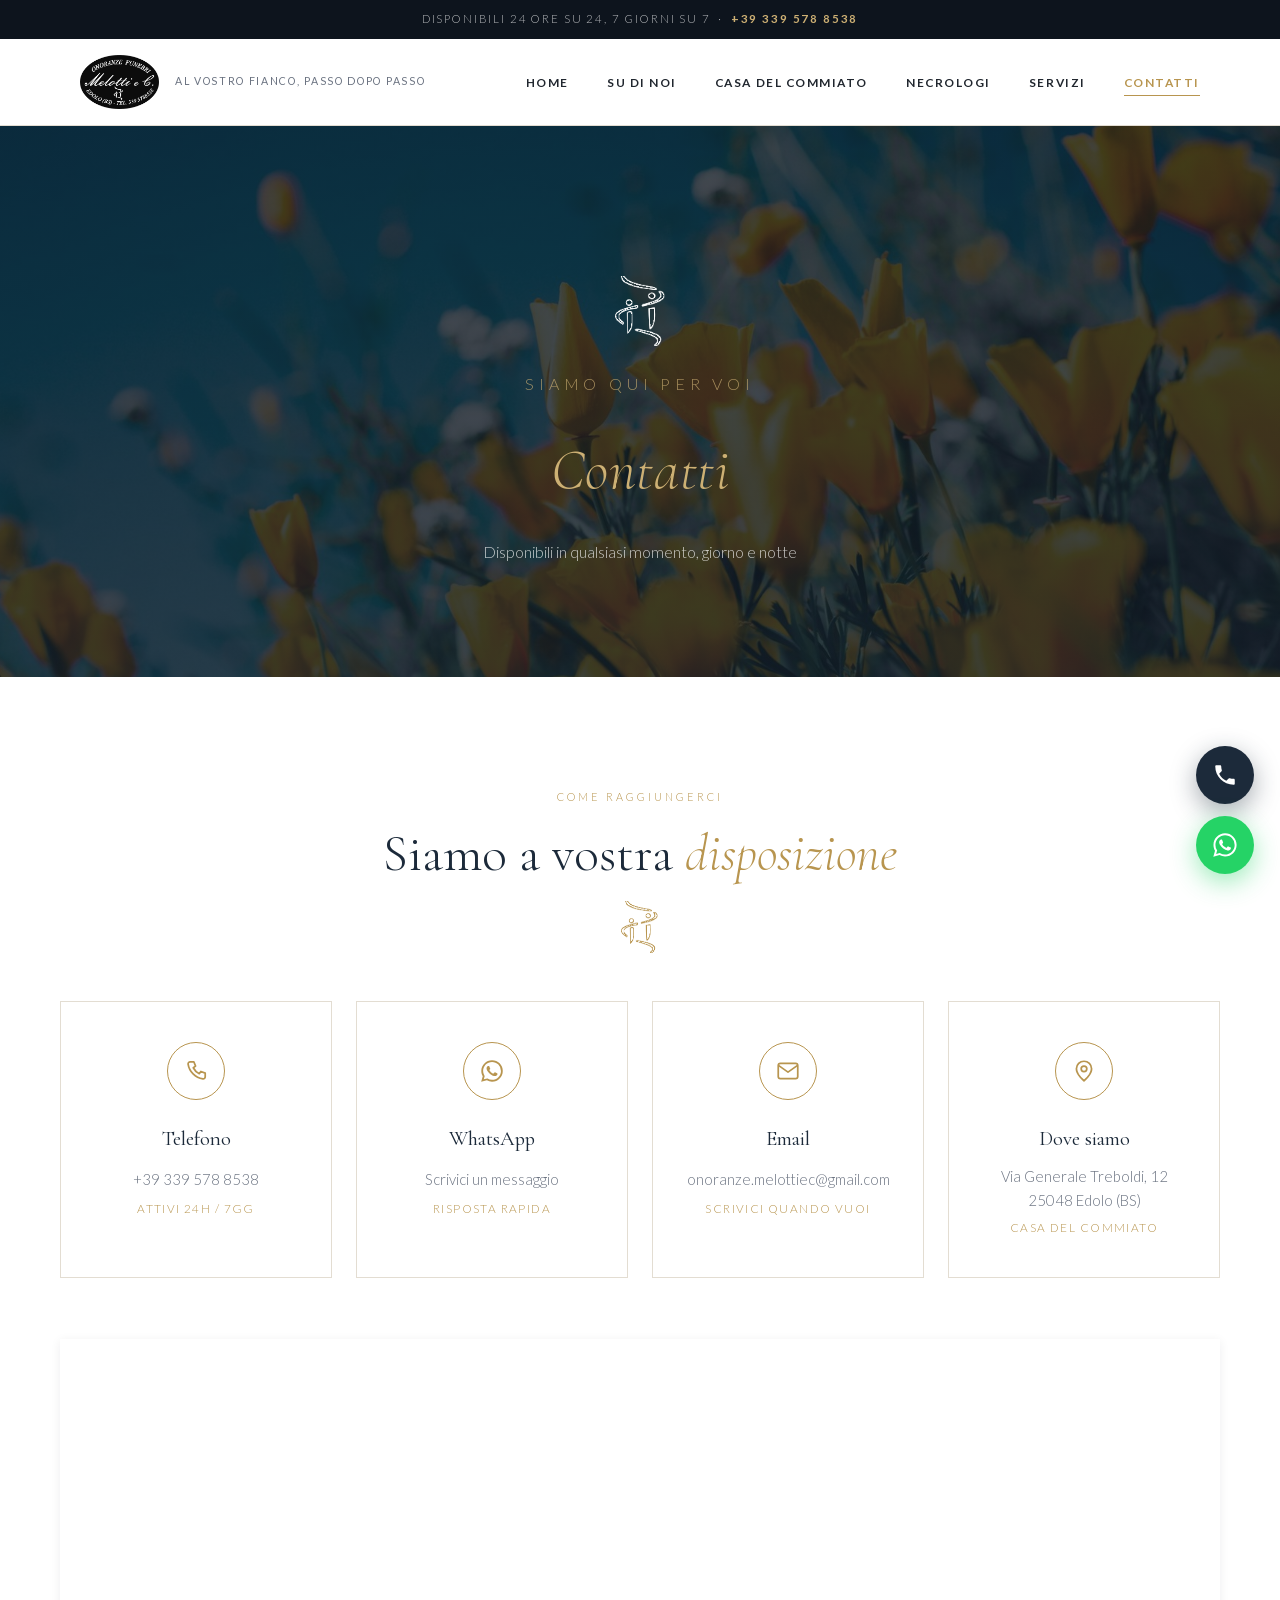
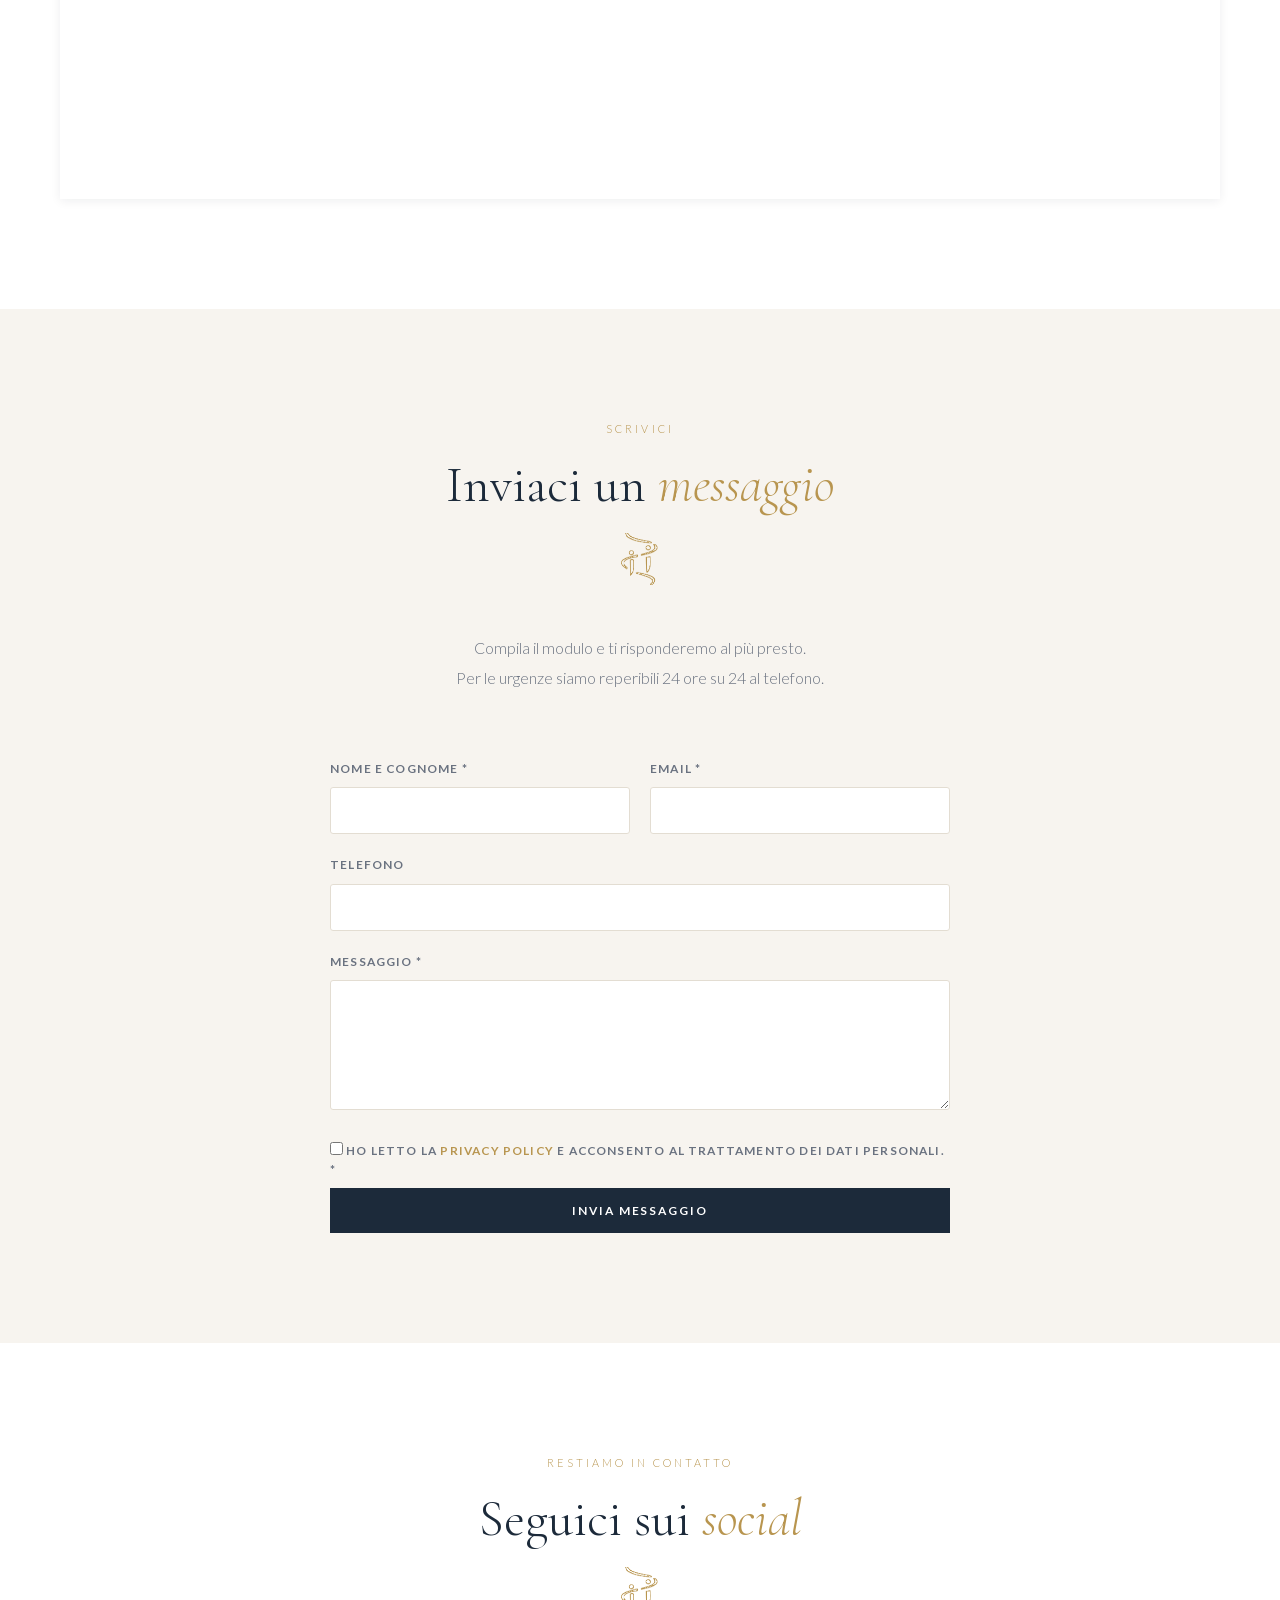
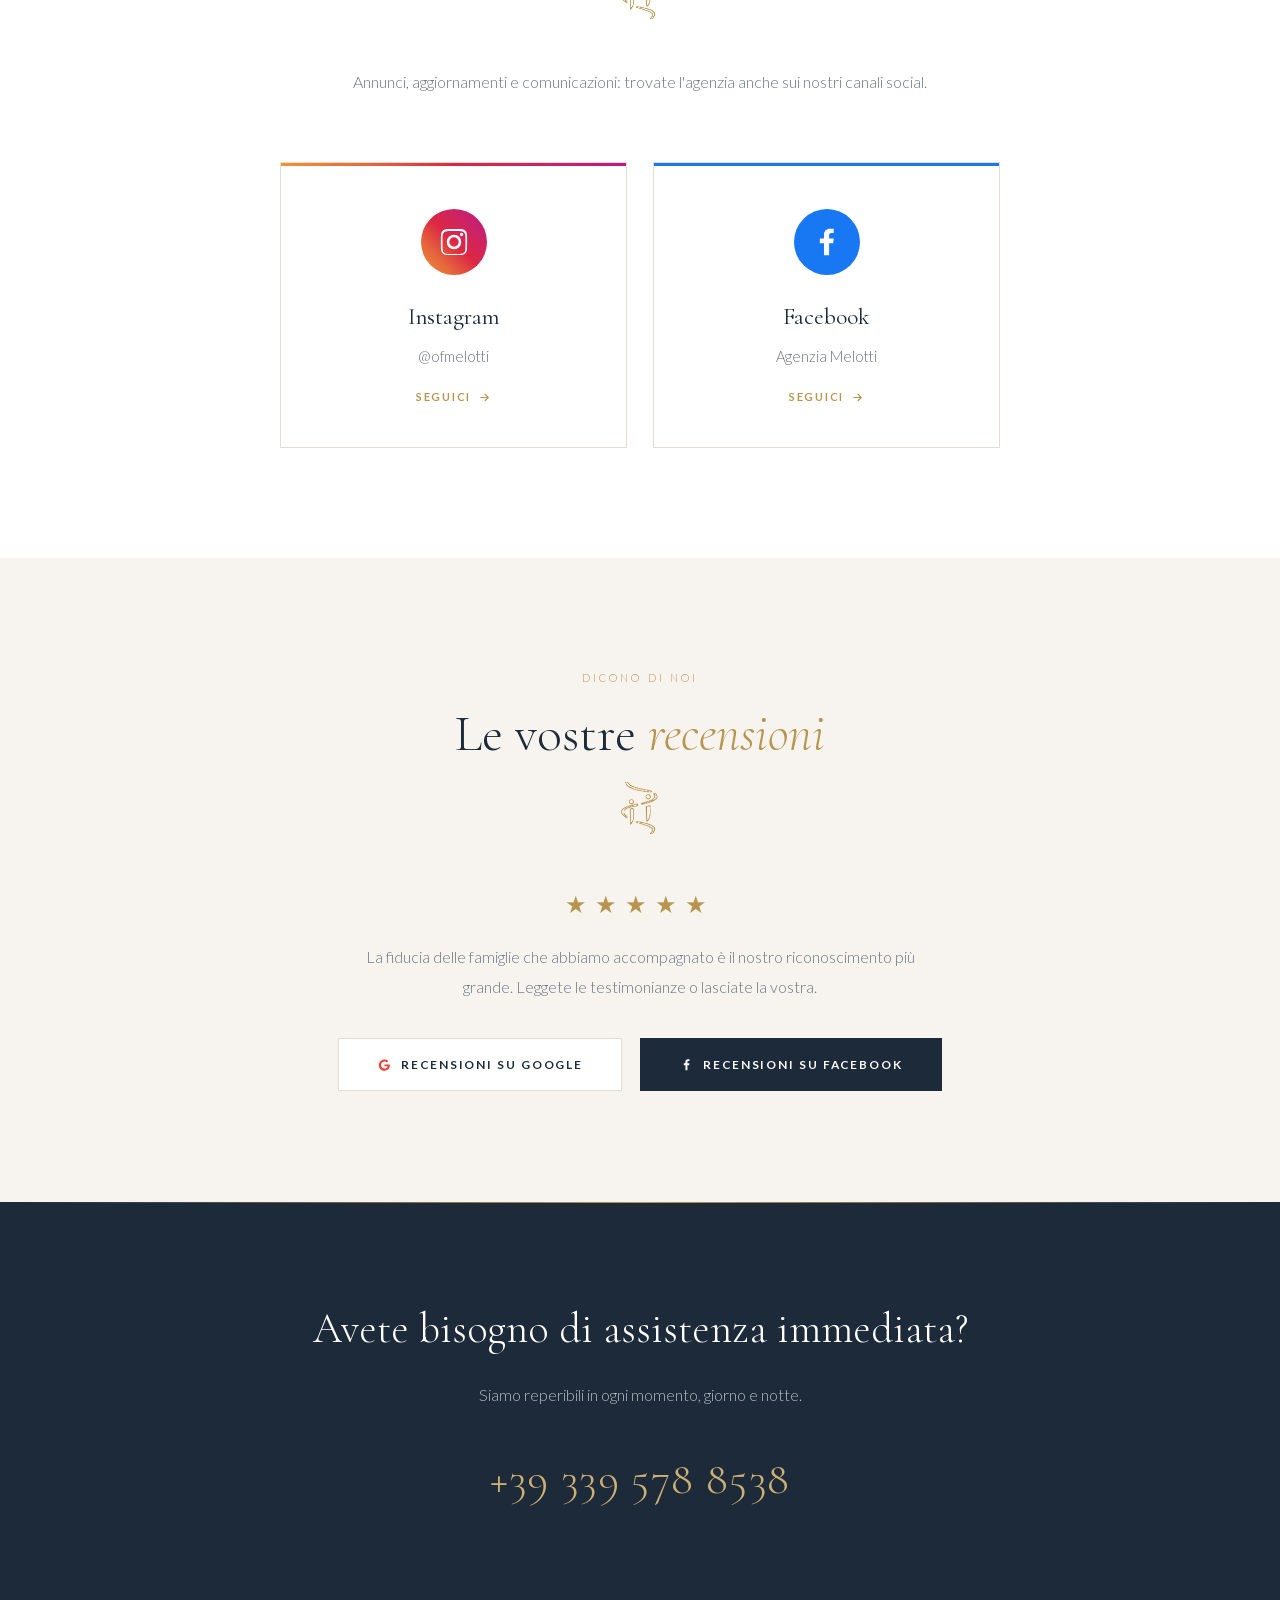
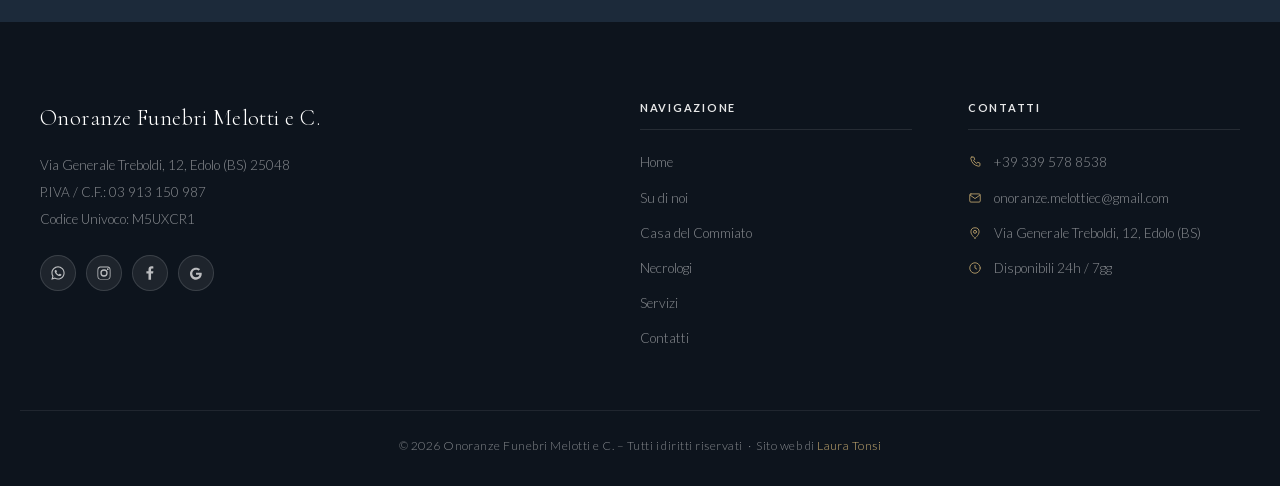
<file: contatti.html>
<!DOCTYPE html>
<html lang="it">
<head>
  <meta charset="UTF-8" />
  <meta name="viewport" content="width=device-width, initial-scale=1.0" />
  <title>Contatti – Onoranze Funebri Melotti</title>
  <meta name="description" content="Contatta le Onoranze Funebri Melotti e C. di Edolo (BS). Disponibili 24 ore su 24, 7 giorni su 7." />
  <link rel="stylesheet" href="css/style.css" />
</head>
<body>

  <div class="top-bar">
    Disponibili 24 ore su 24, 7 giorni su 7 &nbsp;·&nbsp;
    <a href="tel:+393395788538">+39 339 578 8538</a>
  </div>

  <nav>
    <div class="nav-inner">
      <a href="index.html" class="nav-logo">
        <img src="images/logo.png" alt="Onoranze Funebri Melotti" class="nav-logo-img" />
        <span>Al vostro fianco, passo dopo passo</span>
      </a>
      <button class="nav-toggle" aria-label="Menu">
        <span></span><span></span><span></span>
      </button>
      <ul class="nav-links">
        <li><a href="index.html">Home</a></li>
        <li><a href="su-di-noi.html">Su di noi</a></li>
        <li><a href="casa-del-commiato.html">Casa del Commiato</a></li>
        <li><a href="necrologi.html">Necrologi</a></li>
        <li><a href="servizi.html">Servizi</a></li>
        <li><a href="contatti.html">Contatti</a></li>
      </ul>
    </div>
  </nav>

  <div class="page-header">
    <div class="page-header-bg"></div>
    <div class="ph-inner">
      <img src="images/emblem-white.png" alt="" class="emblem-mark" />
      <p class="ph-eyebrow">Siamo qui per voi</p>
      <h1><em>Contatti</em></h1>
      <p>Disponibili in qualsiasi momento, giorno e notte</p>
    </div>
  </div>

  <section class="section">
    <div class="container">
      <p class="section-eyebrow reveal">Come raggiungerci</p>
      <h2 class="section-title reveal">Siamo a vostra <em>disposizione</em></h2>
      <img src="images/emblem-gold.png" alt="" class="divider-emblem reveal" />

      <div class="contact-cards">
        <div class="contact-card reveal">
          <div class="cc-icon"><svg viewBox="0 0 24 24" fill="none" stroke="currentColor" stroke-width="1.6" stroke-linecap="round" stroke-linejoin="round"><path d="M6.6 3.5H10l1.6 4-2.1 1.5a12 12 0 005.5 5.5l1.5-2.1 4 1.6v3.4a1.9 1.9 0 01-2.1 1.9A16.5 16.5 0 014.7 5.6 1.9 1.9 0 016.6 3.5z"/></svg></div>
          <h3>Telefono</h3>
          <a href="tel:+393395788538">+39 339 578 8538</a>
          <p class="cc-sub">Attivi 24h / 7gg</p>
        </div>
        <div class="contact-card reveal d1">
          <div class="cc-icon"><svg viewBox="0 0 24 24" fill="currentColor"><path d="M19.05 4.91A9.82 9.82 0 0012.04 2C6.58 2 2.13 6.45 2.13 11.91c0 1.75.46 3.45 1.32 4.95L2 22l5.25-1.38a9.88 9.88 0 004.79 1.22h.01c5.46 0 9.9-4.45 9.9-9.91 0-2.65-1.03-5.14-2.9-7.02zM12.05 20.15a8.23 8.23 0 01-4.19-1.15l-.3-.18-3.12.82.83-3.04-.2-.31a8.2 8.2 0 01-1.26-4.38c0-4.54 3.7-8.24 8.24-8.24 2.2 0 4.27.86 5.82 2.42a8.18 8.18 0 012.41 5.82c0 4.54-3.69 8.24-8.23 8.24zm4.52-6.16c-.25-.12-1.47-.72-1.69-.81-.23-.08-.39-.12-.56.13-.16.24-.64.8-.79.97-.14.16-.29.18-.54.06-.25-.13-1.05-.39-1.99-1.23-.74-.66-1.23-1.48-1.38-1.72-.14-.25-.01-.38.11-.5.11-.11.25-.29.37-.43.12-.15.16-.25.25-.42.08-.16.04-.31-.02-.43-.06-.12-.56-1.34-.76-1.84-.2-.48-.4-.41-.56-.42h-.48a.92.92 0 00-.67.31c-.22.25-.87.85-.87 2.07 0 1.22.89 2.4 1.01 2.56.13.17 1.76 2.68 4.25 3.76.59.26 1.05.41 1.41.52.59.19 1.13.16 1.56.1.48-.07 1.47-.6 1.68-1.18.2-.58.2-1.07.14-1.18-.06-.11-.22-.17-.47-.29z"/></svg></div>
          <h3>WhatsApp</h3>
          <a href="https://wa.me/393395788538" target="_blank" rel="noopener">Scrivici un messaggio</a>
          <p class="cc-sub">Risposta rapida</p>
        </div>
        <div class="contact-card reveal d2">
          <div class="cc-icon"><svg viewBox="0 0 24 24" fill="none" stroke="currentColor" stroke-width="1.6" stroke-linecap="round" stroke-linejoin="round"><rect x="3" y="5" width="18" height="14" rx="2"/><path d="M3.5 7L12 13l8.5-6"/></svg></div>
          <h3>Email</h3>
          <a href="mailto:onoranze.melottiec@gmail.com">onoranze.melottiec@gmail.com</a>
          <p class="cc-sub">Scrivici quando vuoi</p>
        </div>
        <div class="contact-card reveal d3">
          <div class="cc-icon"><svg viewBox="0 0 24 24" fill="none" stroke="currentColor" stroke-width="1.6" stroke-linecap="round" stroke-linejoin="round"><path d="M12 21s7-5.6 7-11a7 7 0 10-14 0c0 5.4 7 11 7 11z"/><circle cx="12" cy="10" r="2.6"/></svg></div>
          <h3>Dove siamo</h3>
          <p>Via Generale Treboldi, 12<br>25048 Edolo (BS)</p>
          <p class="cc-sub">Casa del Commiato</p>
        </div>
      </div>

      <div class="map-wide reveal">
        <iframe
          src="https://maps.google.com/maps?q=Onoranze+Funebri+e+Casa+del+Commiato+di+Melotti+e+C.,+Edolo+BS&ll=46.178916,10.329012&output=embed&z=16"
          allowfullscreen=""
          loading="lazy"
          referrerpolicy="no-referrer-when-downgrade"
          title="Posizione Onoranze Funebri Melotti – Edolo">
        </iframe>
      </div>
    </div>
  </section>

  <section class="section section-alt">
    <div class="container narrow">
      <p class="section-eyebrow reveal" style="text-align:center">Scrivici</p>
      <h2 class="section-title reveal">Inviaci un <em>messaggio</em></h2>
      <img src="images/emblem-gold.png" alt="" class="divider-emblem reveal" />
      <p class="section-subtitle reveal">Compila il modulo e ti risponderemo al più presto.<br>Per le urgenze siamo reperibili 24 ore su 24 al telefono.</p>

      <form name="contatti" method="POST" data-netlify="true" netlify-honeypot="bot-field" class="contact-form reveal" id="contact-form">
        <input type="hidden" name="form-name" value="contatti" />
        <p class="hp-field"><label>Non compilare se sei umano: <input name="bot-field" /></label></p>
        <div class="form-row">
          <div class="form-group">
            <label for="cf-nome">Nome e cognome *</label>
            <input id="cf-nome" name="nome" type="text" autocomplete="name" required />
          </div>
          <div class="form-group">
            <label for="cf-email">Email *</label>
            <input id="cf-email" name="email" type="email" autocomplete="email" required />
          </div>
        </div>
        <div class="form-group">
          <label for="cf-tel">Telefono</label>
          <input id="cf-tel" name="telefono" type="tel" autocomplete="tel" />
        </div>
        <div class="form-group">
          <label for="cf-msg">Messaggio *</label>
          <textarea id="cf-msg" name="messaggio" rows="5" required></textarea>
        </div>
        <label class="form-consent">
          <input type="checkbox" name="consenso" required />
          <span>Ho letto la <a href="https://www.iubenda.com/privacy-policy/44817114" class="iubenda-noiframe iubenda-embed" title="Privacy Policy">Privacy Policy</a> e acconsento al trattamento dei dati personali. *</span>
        </label>
        <button type="submit" class="btn btn-dark">Invia messaggio</button>
      </form>

      <div class="form-success reveal" id="form-success" hidden>
        <span class="fs-icon"><svg viewBox="0 0 24 24" fill="none" stroke="currentColor" stroke-width="2" stroke-linecap="round" stroke-linejoin="round"><path d="M5 13l4 4L19 7"/></svg></span>
        <h3>Messaggio inviato</h3>
        <p>Grazie per averci scritto: vi risponderemo al più presto.</p>
      </div>
    </div>
  </section>

  <section class="section">
    <div class="container" style="text-align:center">
      <p class="section-eyebrow reveal">Restiamo in contatto</p>
      <h2 class="section-title reveal">Seguici sui <em>social</em></h2>
      <img src="images/emblem-gold.png" alt="" class="divider-emblem reveal" />
      <p class="section-subtitle reveal">Annunci, aggiornamenti e comunicazioni: trovate l'agenzia anche sui nostri canali social.</p>
      <div class="social-cards">
        <a class="social-card ig reveal" href="https://www.instagram.com/ofmelotti" target="_blank" rel="noopener">
          <span class="sc-icon"><svg viewBox="0 0 24 24" fill="currentColor" aria-hidden="true"><path d="M12 2.16c3.2 0 3.58.01 4.85.07 1.17.05 1.8.25 2.23.41.56.22.96.48 1.38.9.42.42.68.82.9 1.38.16.43.36 1.06.41 2.23.06 1.27.07 1.65.07 4.85s-.01 3.58-.07 4.85c-.05 1.17-.25 1.8-.41 2.23-.22.56-.48.96-.9 1.38-.42.42-.82.68-1.38.9-.43.16-1.06.36-2.23.41-1.27.06-1.65.07-4.85.07s-3.58-.01-4.85-.07c-1.17-.05-1.8-.25-2.23-.41a3.7 3.7 0 01-1.38-.9 3.7 3.7 0 01-.9-1.38c-.16-.43-.36-1.06-.41-2.23-.06-1.27-.07-1.65-.07-4.85s.01-3.58.07-4.85c.05-1.17.25-1.8.41-2.23.22-.56.48-.96.9-1.38.42-.42.82-.68 1.38-.9.43-.16 1.06-.36 2.23-.41C8.42 2.17 8.8 2.16 12 2.16zm0 1.62c-3.15 0-3.52.01-4.76.07-.9.04-1.39.19-1.71.32-.43.17-.74.37-1.06.69-.32.32-.52.63-.69 1.06-.13.32-.28.81-.32 1.71-.06 1.24-.07 1.61-.07 4.76s.01 3.52.07 4.76c.04.9.19 1.39.32 1.71.17.43.37.74.69 1.06.32.32.63.52 1.06.69.32.13.81.28 1.71.32 1.24.06 1.61.07 4.76.07s3.52-.01 4.76-.07c.9-.04 1.39-.19 1.71-.32.43-.17.74-.37 1.06-.69.32-.32.52-.63.69-1.06.13-.32.28-.81.32-1.71.06-1.24.07-1.61.07-4.76s-.01-3.52-.07-4.76c-.04-.9-.19-1.39-.32-1.71a2.85 2.85 0 00-.69-1.06 2.85 2.85 0 00-1.06-.69c-.32-.13-.81-.28-1.71-.32-1.24-.06-1.61-.07-4.76-.07zm0 2.76a5.46 5.46 0 110 10.92 5.46 5.46 0 010-10.92zm0 9a3.54 3.54 0 100-7.08 3.54 3.54 0 000 7.08zm6.95-9.22a1.27 1.27 0 11-2.55 0 1.27 1.27 0 012.55 0z"/></svg></span>
          <h3>Instagram</h3>
          <p class="sc-handle">@ofmelotti</p>
          <span class="sc-cta">Seguici
            <svg width="13" height="13" viewBox="0 0 24 24" fill="none" stroke="currentColor" stroke-width="2" stroke-linecap="round" stroke-linejoin="round"><path d="M5 12h14M13 6l6 6-6 6"/></svg>
          </span>
        </a>
        <a class="social-card fb reveal d1" href="https://www.facebook.com/agenziamelotti/?locale=it_IT" target="_blank" rel="noopener">
          <span class="sc-icon"><svg viewBox="0 0 24 24" fill="currentColor" aria-hidden="true"><path d="M15.12 5.32H17V2.14C16.67 2.1 15.56 2 14.27 2c-2.69 0-4.53 1.65-4.53 4.7v2.6H6.61v3.56h3.13V22h3.84v-9.14h3.01l.48-3.56h-3.49V7.05c0-1.03.28-1.73 1.76-1.73z"/></svg></span>
          <h3>Facebook</h3>
          <p class="sc-handle">Agenzia Melotti</p>
          <span class="sc-cta">Seguici
            <svg width="13" height="13" viewBox="0 0 24 24" fill="none" stroke="currentColor" stroke-width="2" stroke-linecap="round" stroke-linejoin="round"><path d="M5 12h14M13 6l6 6-6 6"/></svg>
          </span>
        </a>
      </div>
    </div>
  </section>

  <section class="section section-alt">
    <div class="container narrow" style="text-align:center">
      <p class="section-eyebrow reveal">Dicono di noi</p>
      <h2 class="section-title reveal">Le vostre <em>recensioni</em></h2>
      <img src="images/emblem-gold.png" alt="" class="divider-emblem reveal" />
      <div class="review-stars reveal">★★★★★</div>
      <p class="section-subtitle reveal" style="margin-bottom:36px">La fiducia delle famiglie che abbiamo accompagnato è il nostro riconoscimento più grande. Leggete le testimonianze o lasciate la vostra.</p>
      <div class="review-actions reveal">
        <a class="btn btn-google" href="https://maps.app.goo.gl/GkGEYtAmUKYj1Sdt7" target="_blank" rel="noopener">
          <svg width="15" height="15" viewBox="0 0 24 24"><path fill="#EA4335" d="M12 11v3.6h5.1c-.2 1.3-1.6 3.9-5.1 3.9-3.1 0-5.6-2.5-5.6-5.6S8.9 7.3 12 7.3c1.8 0 2.9.8 3.6 1.4l2.5-2.4C16.5 4.8 14.5 4 12 4 7 4 3 8 3 13s4 9 9 9c5.2 0 8.6-3.6 8.6-8.7 0-.6-.1-1-.2-1.5H12z"/></svg>
          Recensioni su Google
        </a>
        <a class="btn btn-facebook" href="https://www.facebook.com/agenziamelotti/reviews" target="_blank" rel="noopener">
          <svg width="15" height="15" viewBox="0 0 24 24" fill="#fff"><path d="M13.5 21v-8h2.7l.4-3.1h-3.1V7.9c0-.9.25-1.5 1.55-1.5h1.65V3.6c-.3 0-1.3-.1-2.45-.1-2.4 0-4.05 1.5-4.05 4.2v2.2H7.6V13h2.75v8h3.15z"/></svg>
          Recensioni su Facebook
        </a>
      </div>
    </div>
  </section>

  <div class="info-strip">
    <h2>Avete bisogno di assistenza immediata?</h2>
    <p>Siamo reperibili in ogni momento, giorno e notte.</p>
    <a class="phone" href="tel:+393395788538">+39 339 578 8538</a>
  </div>

  <footer>
    <div class="footer-inner">
      <div class="footer-brand">
        <h3>Onoranze Funebri Melotti e C.</h3>
        <p>Via Generale Treboldi, 12, Edolo (BS) 25048<br>
          P.IVA / C.F.: 03 913 150 987<br>
          Codice Univoco: M5UXCR1
        </p>
        <div class="social-links">
          <a href="https://wa.me/393395788538" target="_blank" rel="noopener" title="WhatsApp"><svg width="16" height="16" viewBox="0 0 24 24" fill="currentColor" aria-hidden="true"><path d="M19.05 4.91A9.82 9.82 0 0012.04 2C6.58 2 2.13 6.45 2.13 11.91c0 1.75.46 3.45 1.32 4.95L2 22l5.25-1.38a9.88 9.88 0 004.79 1.22h.01c5.46 0 9.9-4.45 9.9-9.91 0-2.65-1.03-5.14-2.9-7.02zM12.05 20.15a8.23 8.23 0 01-4.19-1.15l-.3-.18-3.12.82.83-3.04-.2-.31a8.2 8.2 0 01-1.26-4.38c0-4.54 3.7-8.24 8.24-8.24 2.2 0 4.27.86 5.82 2.42a8.18 8.18 0 012.41 5.82c0 4.54-3.69 8.24-8.23 8.24zm4.52-6.16c-.25-.12-1.47-.72-1.69-.81-.23-.08-.39-.12-.56.13-.16.24-.64.8-.79.97-.14.16-.29.18-.54.06-.25-.13-1.05-.39-1.99-1.23-.74-.66-1.23-1.48-1.38-1.72-.14-.25-.01-.38.11-.5.11-.11.25-.29.37-.43.12-.15.16-.25.25-.42.08-.16.04-.31-.02-.43-.06-.12-.56-1.34-.76-1.84-.2-.48-.4-.41-.56-.42h-.48a.92.92 0 00-.67.31c-.22.25-.87.85-.87 2.07 0 1.22.89 2.4 1.01 2.56.13.17 1.76 2.68 4.25 3.76.59.26 1.05.41 1.41.52.59.19 1.13.16 1.56.1.48-.07 1.47-.6 1.68-1.18.2-.58.2-1.07.14-1.18-.06-.11-.22-.17-.47-.29z"/></svg></a>
          <a href="https://www.instagram.com/ofmelotti" target="_blank" rel="noopener" title="Instagram"><svg width="16" height="16" viewBox="0 0 24 24" fill="currentColor" aria-hidden="true"><path d="M12 2.16c3.2 0 3.58.01 4.85.07 1.17.05 1.8.25 2.23.41.56.22.96.48 1.38.9.42.42.68.82.9 1.38.16.43.36 1.06.41 2.23.06 1.27.07 1.65.07 4.85s-.01 3.58-.07 4.85c-.05 1.17-.25 1.8-.41 2.23-.22.56-.48.96-.9 1.38-.42.42-.82.68-1.38.9-.43.16-1.06.36-2.23.41-1.27.06-1.65.07-4.85.07s-3.58-.01-4.85-.07c-1.17-.05-1.8-.25-2.23-.41a3.7 3.7 0 01-1.38-.9 3.7 3.7 0 01-.9-1.38c-.16-.43-.36-1.06-.41-2.23-.06-1.27-.07-1.65-.07-4.85s.01-3.58.07-4.85c.05-1.17.25-1.8.41-2.23.22-.56.48-.96.9-1.38.42-.42.82-.68 1.38-.9.43-.16 1.06-.36 2.23-.41C8.42 2.17 8.8 2.16 12 2.16zm0 1.62c-3.15 0-3.52.01-4.76.07-.9.04-1.39.19-1.71.32-.43.17-.74.37-1.06.69-.32.32-.52.63-.69 1.06-.13.32-.28.81-.32 1.71-.06 1.24-.07 1.61-.07 4.76s.01 3.52.07 4.76c.04.9.19 1.39.32 1.71.17.43.37.74.69 1.06.32.32.63.52 1.06.69.32.13.81.28 1.71.32 1.24.06 1.61.07 4.76.07s3.52-.01 4.76-.07c.9-.04 1.39-.19 1.71-.32.43-.17.74-.37 1.06-.69.32-.32.52-.63.69-1.06.13-.32.28-.81.32-1.71.06-1.24.07-1.61.07-4.76s-.01-3.52-.07-4.76c-.04-.9-.19-1.39-.32-1.71a2.85 2.85 0 00-.69-1.06 2.85 2.85 0 00-1.06-.69c-.32-.13-.81-.28-1.71-.32-1.24-.06-1.61-.07-4.76-.07zm0 2.76a5.46 5.46 0 110 10.92 5.46 5.46 0 010-10.92zm0 9a3.54 3.54 0 100-7.08 3.54 3.54 0 000 7.08zm6.95-9.22a1.27 1.27 0 11-2.55 0 1.27 1.27 0 012.55 0z"/></svg></a>
          <a href="https://www.facebook.com/agenziamelotti/?locale=it_IT" target="_blank" rel="noopener" title="Facebook"><svg width="16" height="16" viewBox="0 0 24 24" fill="currentColor" aria-hidden="true"><path d="M15.12 5.32H17V2.14C16.67 2.1 15.56 2 14.27 2c-2.69 0-4.53 1.65-4.53 4.7v2.6H6.61v3.56h3.13V22h3.84v-9.14h3.01l.48-3.56h-3.49V7.05c0-1.03.28-1.73 1.76-1.73z"/></svg></a>
          <a href="https://maps.app.goo.gl/GkGEYtAmUKYj1Sdt7" target="_blank" rel="noopener" title="Recensioni Google"><svg width="16" height="16" viewBox="0 0 24 24" fill="currentColor" aria-hidden="true"><path d="M12 11v3.6h5.1c-.2 1.3-1.6 3.9-5.1 3.9-3.1 0-5.6-2.5-5.6-5.6S8.9 7.3 12 7.3c1.8 0 2.9.8 3.6 1.4l2.5-2.4C16.5 4.8 14.5 4 12 4 7 4 3 8 3 13s4 9 9 9c5.2 0 8.6-3.6 8.6-8.7 0-.6-.1-1-.2-1.5H12z"/></svg></a>
        </div>
      </div>
      <div>
        <h4>Navigazione</h4>
        <ul>
          <li><a href="index.html">Home</a></li>
          <li><a href="su-di-noi.html">Su di noi</a></li>
          <li><a href="casa-del-commiato.html">Casa del Commiato</a></li>
          <li><a href="necrologi.html">Necrologi</a></li>
          <li><a href="servizi.html">Servizi</a></li>
          <li><a href="contatti.html">Contatti</a></li>
        </ul>
      </div>
      <div>
        <h4>Contatti</h4>
        <ul>
          <li><svg viewBox="0 0 24 24" fill="none" stroke="currentColor" stroke-width="1.6" stroke-linecap="round" stroke-linejoin="round"><path d="M6.6 3.5H10l1.6 4-2.1 1.5a12 12 0 005.5 5.5l1.5-2.1 4 1.6v3.4a1.9 1.9 0 01-2.1 1.9A16.5 16.5 0 014.7 5.6 1.9 1.9 0 016.6 3.5z"/></svg> <a href="tel:+393395788538">+39 339 578 8538</a></li>
          <li><svg viewBox="0 0 24 24" fill="none" stroke="currentColor" stroke-width="1.6" stroke-linecap="round" stroke-linejoin="round"><rect x="3" y="5" width="18" height="14" rx="2"/><path d="M3.5 7L12 13l8.5-6"/></svg> <a href="mailto:onoranze.melottiec@gmail.com">onoranze.melottiec@gmail.com</a></li>
          <li><svg viewBox="0 0 24 24" fill="none" stroke="currentColor" stroke-width="1.6" stroke-linecap="round" stroke-linejoin="round"><path d="M12 21s7-5.6 7-11a7 7 0 10-14 0c0 5.4 7 11 7 11z"/><circle cx="12" cy="10" r="2.6"/></svg> Via Generale Treboldi, 12, Edolo (BS)</li>
          <li><svg viewBox="0 0 24 24" fill="none" stroke="currentColor" stroke-width="1.6" stroke-linecap="round" stroke-linejoin="round"><circle cx="12" cy="12" r="9"/><path d="M12 7.5V12l3 1.8"/></svg> Disponibili 24h / 7gg</li>
        </ul>
      </div>
    </div>
    <div class="footer-bottom">
      &copy; <span id="anno"></span> Onoranze Funebri Melotti e C. – Tutti i diritti riservati &nbsp;·&nbsp; Sito web di <a class="credit" href="https://github.com/lauratonsi" target="_blank" rel="noopener">Laura Tonsi</a>
    </div>
  </footer>

  <a href="tel:+393395788538" class="call-float" aria-label="Chiama ora" title="Chiama ora"><svg viewBox="0 0 24 24" fill="currentColor" aria-hidden="true"><path d="M6.62 10.79c1.44 2.83 3.76 5.14 6.59 6.59l2.2-2.2c.27-.27.67-.36 1.02-.24 1.12.37 2.33.57 3.57.57.55 0 1 .45 1 1V20c0 .55-.45 1-1 1-9.39 0-17-7.61-17-17 0-.55.45-1 1-1h3.5c.55 0 1 .45 1 1 0 1.25.2 2.45.57 3.57.11.35.03.74-.25 1.02l-2.2 2.2z"/></svg></a>
  <a href="https://wa.me/393395788538" class="wa-float" target="_blank" rel="noopener" title="Scrivici su WhatsApp"><svg viewBox="0 0 24 24" fill="currentColor"><path d="M19.05 4.91A9.82 9.82 0 0012.04 2C6.58 2 2.13 6.45 2.13 11.91c0 1.75.46 3.45 1.32 4.95L2 22l5.25-1.38a9.88 9.88 0 004.79 1.22h.01c5.46 0 9.9-4.45 9.9-9.91 0-2.65-1.03-5.14-2.9-7.02zM12.05 20.15a8.23 8.23 0 01-4.19-1.15l-.3-.18-3.12.82.83-3.04-.2-.31a8.2 8.2 0 01-1.26-4.38c0-4.54 3.7-8.24 8.24-8.24 2.2 0 4.27.86 5.82 2.42a8.18 8.18 0 012.41 5.82c0 4.54-3.69 8.24-8.23 8.24zm4.52-6.16c-.25-.12-1.47-.72-1.69-.81-.23-.08-.39-.12-.56.13-.16.24-.64.8-.79.97-.14.16-.29.18-.54.06-.25-.13-1.05-.39-1.99-1.23-.74-.66-1.23-1.48-1.38-1.72-.14-.25-.01-.38.11-.5.11-.11.25-.29.37-.43.12-.15.16-.25.25-.42.08-.16.04-.31-.02-.43-.06-.12-.56-1.34-.76-1.84-.2-.48-.4-.41-.56-.42h-.48a.92.92 0 00-.67.31c-.22.25-.87.85-.87 2.07 0 1.22.89 2.4 1.01 2.56.13.17 1.76 2.68 4.25 3.76.59.26 1.05.41 1.41.52.59.19 1.13.16 1.56.1.48-.07 1.47-.6 1.68-1.18.2-.58.2-1.07.14-1.18-.06-.11-.22-.17-.47-.29z"/></svg></a>

  <script src="js/main.js"></script>
  <script>document.getElementById('anno').textContent = new Date().getFullYear();</script>
</body>
</html>
</file>
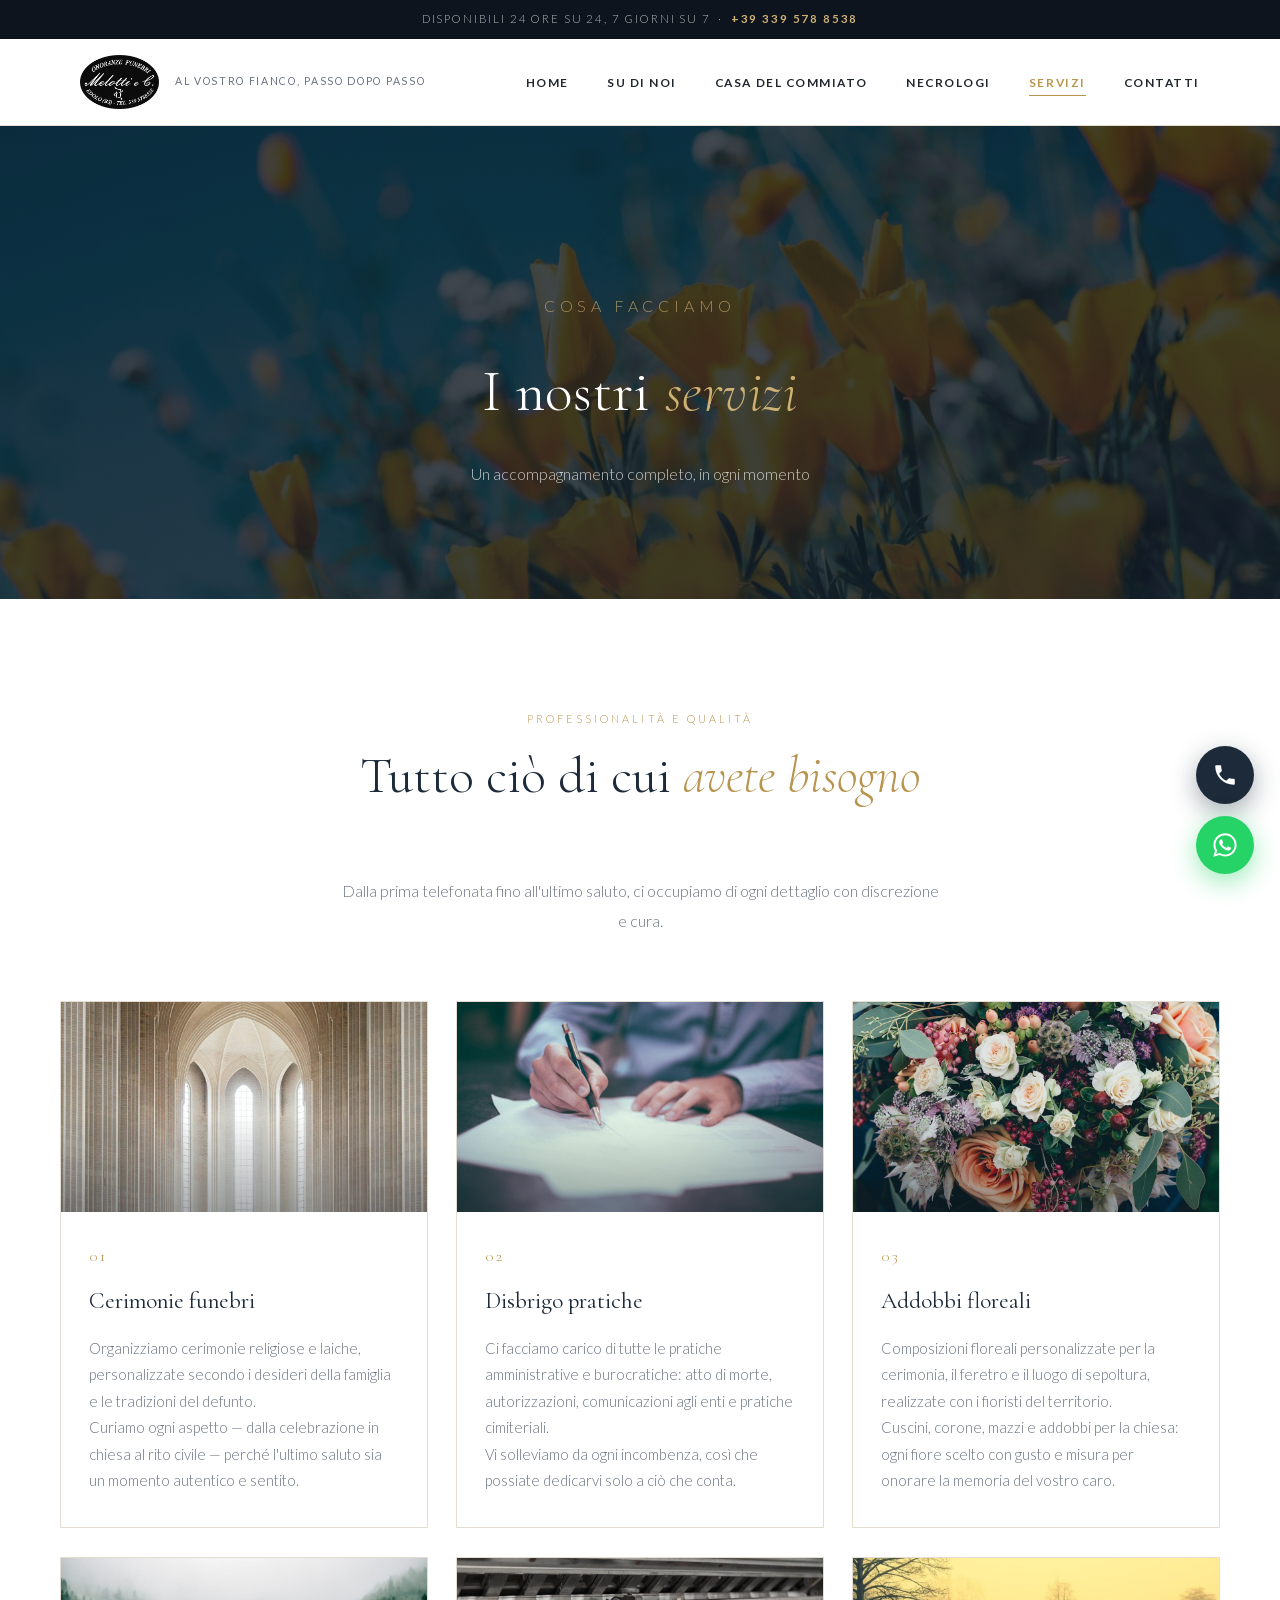
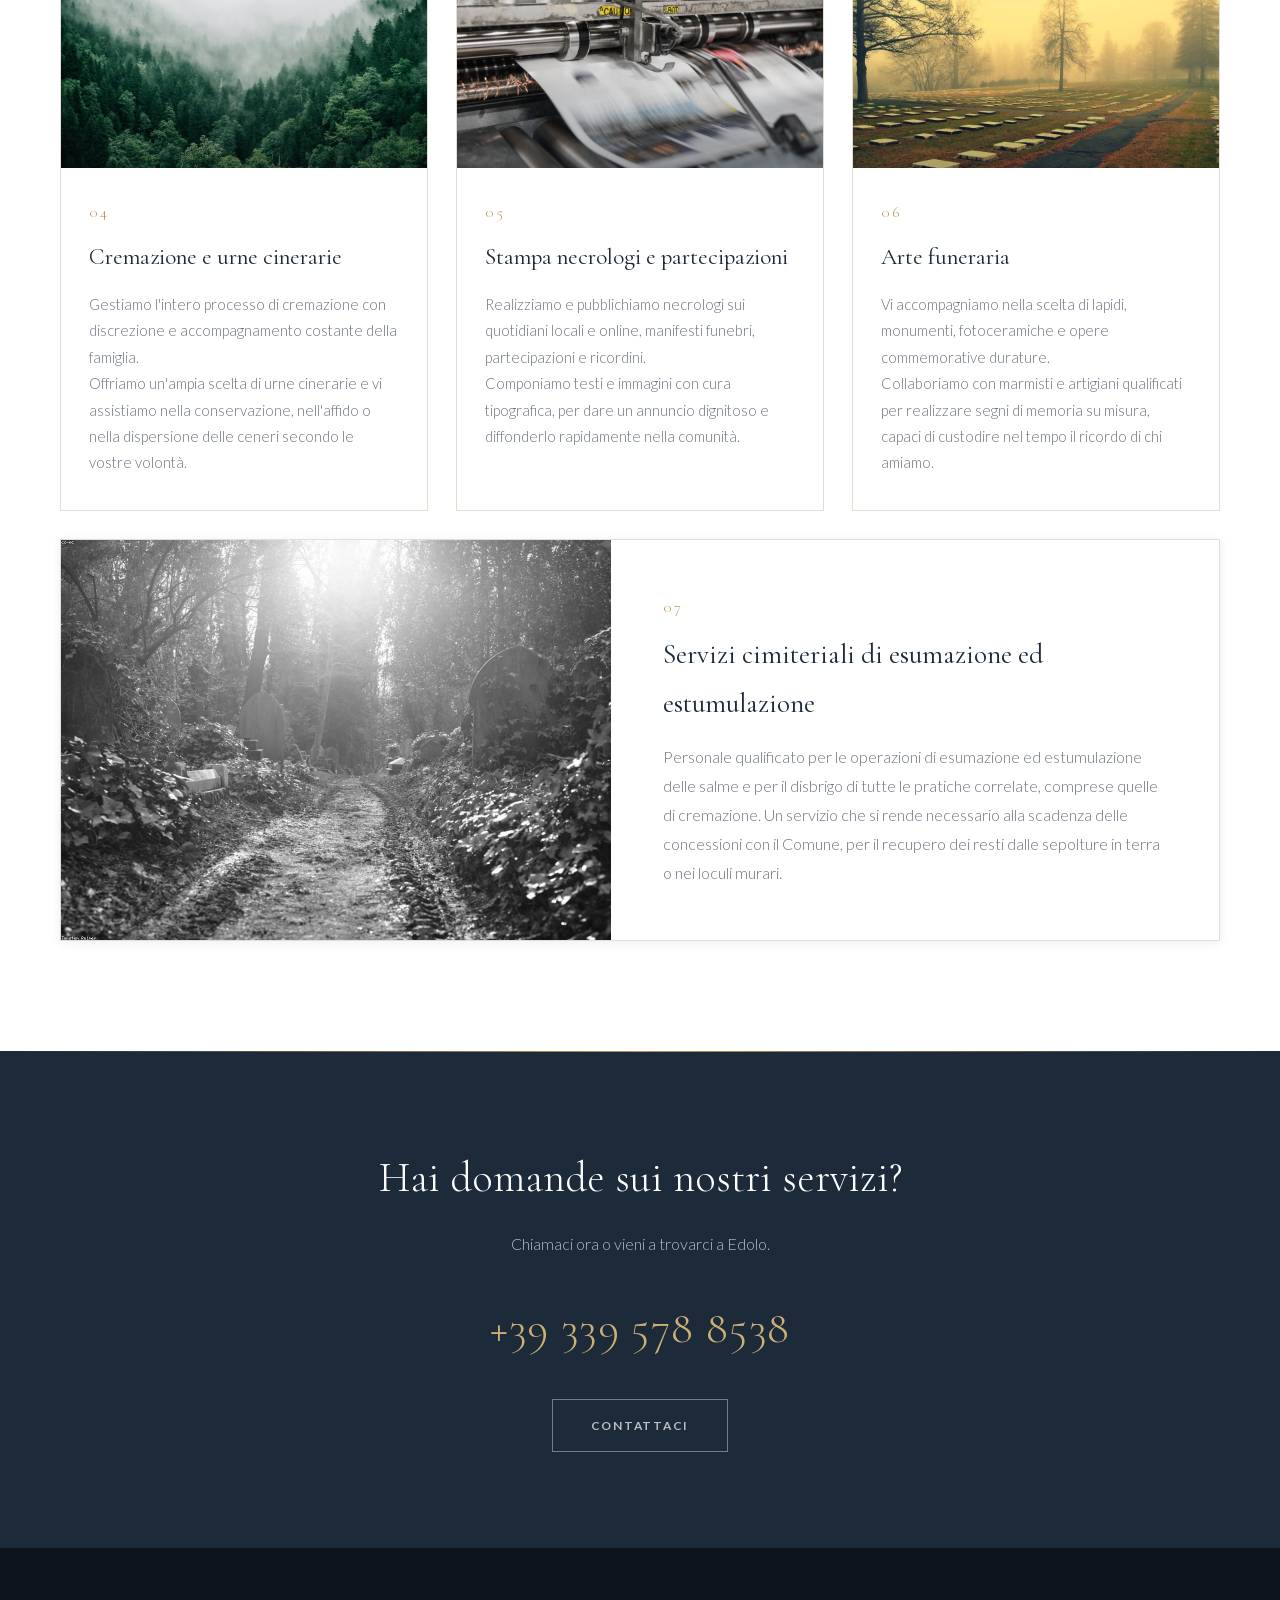
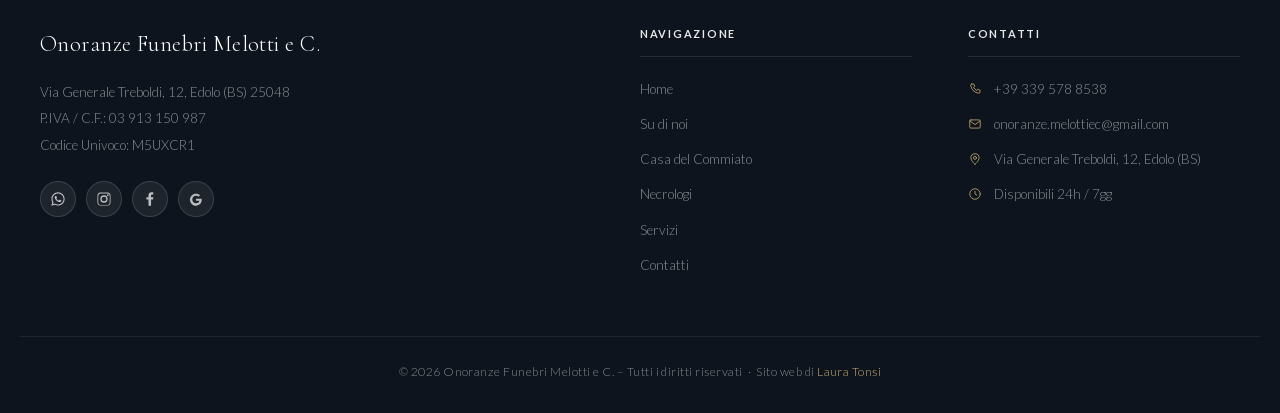
<file: servizi.html>
<!DOCTYPE html>
<html lang="it">
<head>
  <meta charset="UTF-8" />
  <meta name="viewport" content="width=device-width, initial-scale=1.0" />
  <title>Servizi – Onoranze Funebri Melotti</title>
  <meta name="description" content="I servizi funebri delle Onoranze Funebri Melotti e C. a Edolo (BS): cerimonie, cremazione, pratiche, addobbi floreali, stampa e arte funeraria." />
  <link rel="stylesheet" href="css/style.css" />
</head>
<body>

  <div class="top-bar">
    Disponibili 24 ore su 24, 7 giorni su 7 &nbsp;·&nbsp;
    <a href="tel:+393395788538">+39 339 578 8538</a>
  </div>

  <nav>
    <div class="nav-inner">
      <a href="index.html" class="nav-logo">
        <img src="images/logo.png" alt="Onoranze Funebri Melotti" class="nav-logo-img" />
        <span>Al vostro fianco, passo dopo passo</span>
      </a>
      <button class="nav-toggle" aria-label="Menu">
        <span></span><span></span><span></span>
      </button>
      <ul class="nav-links">
        <li><a href="index.html">Home</a></li>
        <li><a href="su-di-noi.html">Su di noi</a></li>
        <li><a href="casa-del-commiato.html">Casa del Commiato</a></li>
        <li><a href="necrologi.html">Necrologi</a></li>
        <li><a href="servizi.html">Servizi</a></li>
        <li><a href="contatti.html">Contatti</a></li>
      </ul>
    </div>
  </nav>

  <div class="page-header">
    <div class="page-header-bg"></div>
    <div class="ph-inner">
      <p class="ph-eyebrow">Cosa facciamo</p>
      <h1>I nostri <em>servizi</em></h1>
      <p>Un accompagnamento completo, in ogni momento</p>
    </div>
  </div>

  <section class="section">
    <div class="container">
      <p class="section-eyebrow reveal">Professionalità e qualità</p>
      <h2 class="section-title reveal">Tutto ciò di cui <em>avete bisogno</em></h2>
      <div class="divider reveal"></div>
      <p class="section-subtitle reveal">Dalla prima telefonata fino all'ultimo saluto, ci occupiamo di ogni dettaglio con discrezione e cura.</p>
      <div class="cards-grid cards-3">
        <div class="card reveal">
          <div class="card-media"><img src="images/srv-cerimonie.jpg" alt="Cerimonie funebri" /></div>
          <div class="card-body">
            <span class="card-num">01</span>
            <h3>Cerimonie funebri</h3>
            <p>Organizziamo cerimonie religiose e laiche, personalizzate secondo i desideri della famiglia e le tradizioni del defunto.<br>Curiamo ogni aspetto — dalla celebrazione in chiesa al rito civile — perché l'ultimo saluto sia un momento autentico e sentito.</p>
          </div>
        </div>
        <div class="card reveal d1">
          <div class="card-media"><img src="images/srv-pratiche.jpg" alt="Disbrigo pratiche" /></div>
          <div class="card-body">
            <span class="card-num">02</span>
            <h3>Disbrigo pratiche</h3>
            <p>Ci facciamo carico di tutte le pratiche amministrative e burocratiche: atto di morte, autorizzazioni, comunicazioni agli enti e pratiche cimiteriali.<br>Vi solleviamo da ogni incombenza, così che possiate dedicarvi solo a ciò che conta.</p>
          </div>
        </div>
        <div class="card reveal d2">
          <div class="card-media"><img src="images/srv-fiori.jpg" alt="Addobbi floreali" /></div>
          <div class="card-body">
            <span class="card-num">03</span>
            <h3>Addobbi floreali</h3>
            <p>Composizioni floreali personalizzate per la cerimonia, il feretro e il luogo di sepoltura, realizzate con i fioristi del territorio.<br>Cuscini, corone, mazzi e addobbi per la chiesa: ogni fiore scelto con gusto e misura per onorare la memoria del vostro caro.</p>
          </div>
        </div>
        <div class="card reveal">
          <div class="card-media"><img src="images/srv-cremazione.jpg" alt="Cremazione e urne cinerarie" /></div>
          <div class="card-body">
            <span class="card-num">04</span>
            <h3>Cremazione e urne cinerarie</h3>
            <p>Gestiamo l'intero processo di cremazione con discrezione e accompagnamento costante della famiglia.<br>Offriamo un'ampia scelta di urne cinerarie e vi assistiamo nella conservazione, nell'affido o nella dispersione delle ceneri secondo le vostre volontà.</p>
          </div>
        </div>
        <div class="card reveal d1">
          <div class="card-media"><img src="images/srv-stampa.jpg" alt="Stampa necrologi e partecipazioni" /></div>
          <div class="card-body">
            <span class="card-num">05</span>
            <h3>Stampa necrologi e partecipazioni</h3>
            <p>Realizziamo e pubblichiamo necrologi sui quotidiani locali e online, manifesti funebri, partecipazioni e ricordini.<br>Componiamo testi e immagini con cura tipografica, per dare un annuncio dignitoso e diffonderlo rapidamente nella comunità.</p>
          </div>
        </div>
        <div class="card reveal d2">
          <div class="card-media"><img src="images/srv-arte.jpg" alt="Arte funeraria" /></div>
          <div class="card-body">
            <span class="card-num">06</span>
            <h3>Arte funeraria</h3>
            <p>Vi accompagniamo nella scelta di lapidi, monumenti, fotoceramiche e opere commemorative durature.<br>Collaboriamo con marmisti e artigiani qualificati per realizzare segni di memoria su misura, capaci di custodire nel tempo il ricordo di chi amiamo.</p>
          </div>
        </div>
      </div>

      <div class="service-wide reveal">
        <div class="sw-media"><img src="images/srv-cimiteriali.jpg" alt="Servizi cimiteriali di esumazione ed estumulazione" /></div>
        <div class="sw-body">
          <span class="card-num">07</span>
          <h3>Servizi cimiteriali di esumazione ed estumulazione</h3>
          <p>Personale qualificato per le operazioni di esumazione ed estumulazione delle salme e per il disbrigo di tutte le pratiche correlate, comprese quelle di cremazione. Un servizio che si rende necessario alla scadenza delle concessioni con il Comune, per il recupero dei resti dalle sepolture in terra o nei loculi murari.</p>
        </div>
      </div>
    </div>
  </section>

  <div class="info-strip">
    <h2>Hai domande sui nostri servizi?</h2>
    <p>Chiamaci ora o vieni a trovarci a Edolo.</p>
    <a class="phone" href="tel:+393395788538">+39 339 578 8538</a>
    <p><a href="contatti.html" class="btn btn-outline" style="margin-top:18px">Contattaci</a></p>
  </div>

  <footer>
    <div class="footer-inner">
      <div class="footer-brand">
        <h3>Onoranze Funebri Melotti e C.</h3>
        <p>Via Generale Treboldi, 12, Edolo (BS) 25048<br>
          P.IVA / C.F.: 03 913 150 987<br>
          Codice Univoco: M5UXCR1
        </p>
        <div class="social-links">
          <a href="https://wa.me/393395788538" target="_blank" rel="noopener" title="WhatsApp"><svg width="16" height="16" viewBox="0 0 24 24" fill="currentColor" aria-hidden="true"><path d="M19.05 4.91A9.82 9.82 0 0012.04 2C6.58 2 2.13 6.45 2.13 11.91c0 1.75.46 3.45 1.32 4.95L2 22l5.25-1.38a9.88 9.88 0 004.79 1.22h.01c5.46 0 9.9-4.45 9.9-9.91 0-2.65-1.03-5.14-2.9-7.02zM12.05 20.15a8.23 8.23 0 01-4.19-1.15l-.3-.18-3.12.82.83-3.04-.2-.31a8.2 8.2 0 01-1.26-4.38c0-4.54 3.7-8.24 8.24-8.24 2.2 0 4.27.86 5.82 2.42a8.18 8.18 0 012.41 5.82c0 4.54-3.69 8.24-8.23 8.24zm4.52-6.16c-.25-.12-1.47-.72-1.69-.81-.23-.08-.39-.12-.56.13-.16.24-.64.8-.79.97-.14.16-.29.18-.54.06-.25-.13-1.05-.39-1.99-1.23-.74-.66-1.23-1.48-1.38-1.72-.14-.25-.01-.38.11-.5.11-.11.25-.29.37-.43.12-.15.16-.25.25-.42.08-.16.04-.31-.02-.43-.06-.12-.56-1.34-.76-1.84-.2-.48-.4-.41-.56-.42h-.48a.92.92 0 00-.67.31c-.22.25-.87.85-.87 2.07 0 1.22.89 2.4 1.01 2.56.13.17 1.76 2.68 4.25 3.76.59.26 1.05.41 1.41.52.59.19 1.13.16 1.56.1.48-.07 1.47-.6 1.68-1.18.2-.58.2-1.07.14-1.18-.06-.11-.22-.17-.47-.29z"/></svg></a>
          <a href="https://www.instagram.com/ofmelotti" target="_blank" rel="noopener" title="Instagram"><svg width="16" height="16" viewBox="0 0 24 24" fill="currentColor" aria-hidden="true"><path d="M12 2.16c3.2 0 3.58.01 4.85.07 1.17.05 1.8.25 2.23.41.56.22.96.48 1.38.9.42.42.68.82.9 1.38.16.43.36 1.06.41 2.23.06 1.27.07 1.65.07 4.85s-.01 3.58-.07 4.85c-.05 1.17-.25 1.8-.41 2.23-.22.56-.48.96-.9 1.38-.42.42-.82.68-1.38.9-.43.16-1.06.36-2.23.41-1.27.06-1.65.07-4.85.07s-3.58-.01-4.85-.07c-1.17-.05-1.8-.25-2.23-.41a3.7 3.7 0 01-1.38-.9 3.7 3.7 0 01-.9-1.38c-.16-.43-.36-1.06-.41-2.23-.06-1.27-.07-1.65-.07-4.85s.01-3.58.07-4.85c.05-1.17.25-1.8.41-2.23.22-.56.48-.96.9-1.38.42-.42.82-.68 1.38-.9.43-.16 1.06-.36 2.23-.41C8.42 2.17 8.8 2.16 12 2.16zm0 1.62c-3.15 0-3.52.01-4.76.07-.9.04-1.39.19-1.71.32-.43.17-.74.37-1.06.69-.32.32-.52.63-.69 1.06-.13.32-.28.81-.32 1.71-.06 1.24-.07 1.61-.07 4.76s.01 3.52.07 4.76c.04.9.19 1.39.32 1.71.17.43.37.74.69 1.06.32.32.63.52 1.06.69.32.13.81.28 1.71.32 1.24.06 1.61.07 4.76.07s3.52-.01 4.76-.07c.9-.04 1.39-.19 1.71-.32.43-.17.74-.37 1.06-.69.32-.32.52-.63.69-1.06.13-.32.28-.81.32-1.71.06-1.24.07-1.61.07-4.76s-.01-3.52-.07-4.76c-.04-.9-.19-1.39-.32-1.71a2.85 2.85 0 00-.69-1.06 2.85 2.85 0 00-1.06-.69c-.32-.13-.81-.28-1.71-.32-1.24-.06-1.61-.07-4.76-.07zm0 2.76a5.46 5.46 0 110 10.92 5.46 5.46 0 010-10.92zm0 9a3.54 3.54 0 100-7.08 3.54 3.54 0 000 7.08zm6.95-9.22a1.27 1.27 0 11-2.55 0 1.27 1.27 0 012.55 0z"/></svg></a>
          <a href="https://www.facebook.com/agenziamelotti/?locale=it_IT" target="_blank" rel="noopener" title="Facebook"><svg width="16" height="16" viewBox="0 0 24 24" fill="currentColor" aria-hidden="true"><path d="M15.12 5.32H17V2.14C16.67 2.1 15.56 2 14.27 2c-2.69 0-4.53 1.65-4.53 4.7v2.6H6.61v3.56h3.13V22h3.84v-9.14h3.01l.48-3.56h-3.49V7.05c0-1.03.28-1.73 1.76-1.73z"/></svg></a>
          <a href="https://maps.app.goo.gl/GkGEYtAmUKYj1Sdt7" target="_blank" rel="noopener" title="Recensioni Google"><svg width="16" height="16" viewBox="0 0 24 24" fill="currentColor" aria-hidden="true"><path d="M12 11v3.6h5.1c-.2 1.3-1.6 3.9-5.1 3.9-3.1 0-5.6-2.5-5.6-5.6S8.9 7.3 12 7.3c1.8 0 2.9.8 3.6 1.4l2.5-2.4C16.5 4.8 14.5 4 12 4 7 4 3 8 3 13s4 9 9 9c5.2 0 8.6-3.6 8.6-8.7 0-.6-.1-1-.2-1.5H12z"/></svg></a>
        </div>
      </div>
      <div>
        <h4>Navigazione</h4>
        <ul>
          <li><a href="index.html">Home</a></li>
          <li><a href="su-di-noi.html">Su di noi</a></li>
          <li><a href="casa-del-commiato.html">Casa del Commiato</a></li>
          <li><a href="necrologi.html">Necrologi</a></li>
          <li><a href="servizi.html">Servizi</a></li>
          <li><a href="contatti.html">Contatti</a></li>
        </ul>
      </div>
      <div>
        <h4>Contatti</h4>
        <ul>
          <li><svg viewBox="0 0 24 24" fill="none" stroke="currentColor" stroke-width="1.6" stroke-linecap="round" stroke-linejoin="round"><path d="M6.6 3.5H10l1.6 4-2.1 1.5a12 12 0 005.5 5.5l1.5-2.1 4 1.6v3.4a1.9 1.9 0 01-2.1 1.9A16.5 16.5 0 014.7 5.6 1.9 1.9 0 016.6 3.5z"/></svg> <a href="tel:+393395788538">+39 339 578 8538</a></li>
          <li><svg viewBox="0 0 24 24" fill="none" stroke="currentColor" stroke-width="1.6" stroke-linecap="round" stroke-linejoin="round"><rect x="3" y="5" width="18" height="14" rx="2"/><path d="M3.5 7L12 13l8.5-6"/></svg> <a href="mailto:onoranze.melottiec@gmail.com">onoranze.melottiec@gmail.com</a></li>
          <li><svg viewBox="0 0 24 24" fill="none" stroke="currentColor" stroke-width="1.6" stroke-linecap="round" stroke-linejoin="round"><path d="M12 21s7-5.6 7-11a7 7 0 10-14 0c0 5.4 7 11 7 11z"/><circle cx="12" cy="10" r="2.6"/></svg> Via Generale Treboldi, 12, Edolo (BS)</li>
          <li><svg viewBox="0 0 24 24" fill="none" stroke="currentColor" stroke-width="1.6" stroke-linecap="round" stroke-linejoin="round"><circle cx="12" cy="12" r="9"/><path d="M12 7.5V12l3 1.8"/></svg> Disponibili 24h / 7gg</li>
        </ul>
      </div>
    </div>
    <div class="footer-bottom">
      &copy; <span id="anno"></span> Onoranze Funebri Melotti e C. – Tutti i diritti riservati &nbsp;·&nbsp; Sito web di <a class="credit" href="https://github.com/lauratonsi" target="_blank" rel="noopener">Laura Tonsi</a>
    </div>
  </footer>

  <a href="tel:+393395788538" class="call-float" aria-label="Chiama ora" title="Chiama ora"><svg viewBox="0 0 24 24" fill="currentColor" aria-hidden="true"><path d="M6.62 10.79c1.44 2.83 3.76 5.14 6.59 6.59l2.2-2.2c.27-.27.67-.36 1.02-.24 1.12.37 2.33.57 3.57.57.55 0 1 .45 1 1V20c0 .55-.45 1-1 1-9.39 0-17-7.61-17-17 0-.55.45-1 1-1h3.5c.55 0 1 .45 1 1 0 1.25.2 2.45.57 3.57.11.35.03.74-.25 1.02l-2.2 2.2z"/></svg></a>
  <a href="https://wa.me/393395788538" class="wa-float" target="_blank" rel="noopener" title="Scrivici su WhatsApp"><svg viewBox="0 0 24 24" fill="currentColor"><path d="M19.05 4.91A9.82 9.82 0 0012.04 2C6.58 2 2.13 6.45 2.13 11.91c0 1.75.46 3.45 1.32 4.95L2 22l5.25-1.38a9.88 9.88 0 004.79 1.22h.01c5.46 0 9.9-4.45 9.9-9.91 0-2.65-1.03-5.14-2.9-7.02zM12.05 20.15a8.23 8.23 0 01-4.19-1.15l-.3-.18-3.12.82.83-3.04-.2-.31a8.2 8.2 0 01-1.26-4.38c0-4.54 3.7-8.24 8.24-8.24 2.2 0 4.27.86 5.82 2.42a8.18 8.18 0 012.41 5.82c0 4.54-3.69 8.24-8.23 8.24zm4.52-6.16c-.25-.12-1.47-.72-1.69-.81-.23-.08-.39-.12-.56.13-.16.24-.64.8-.79.97-.14.16-.29.18-.54.06-.25-.13-1.05-.39-1.99-1.23-.74-.66-1.23-1.48-1.38-1.72-.14-.25-.01-.38.11-.5.11-.11.25-.29.37-.43.12-.15.16-.25.25-.42.08-.16.04-.31-.02-.43-.06-.12-.56-1.34-.76-1.84-.2-.48-.4-.41-.56-.42h-.48a.92.92 0 00-.67.31c-.22.25-.87.85-.87 2.07 0 1.22.89 2.4 1.01 2.56.13.17 1.76 2.68 4.25 3.76.59.26 1.05.41 1.41.52.59.19 1.13.16 1.56.1.48-.07 1.47-.6 1.68-1.18.2-.58.2-1.07.14-1.18-.06-.11-.22-.17-.47-.29z"/></svg></a>

  <script src="js/main.js"></script>
  <script>document.getElementById('anno').textContent = new Date().getFullYear();</script>
</body>
</html>
</file>
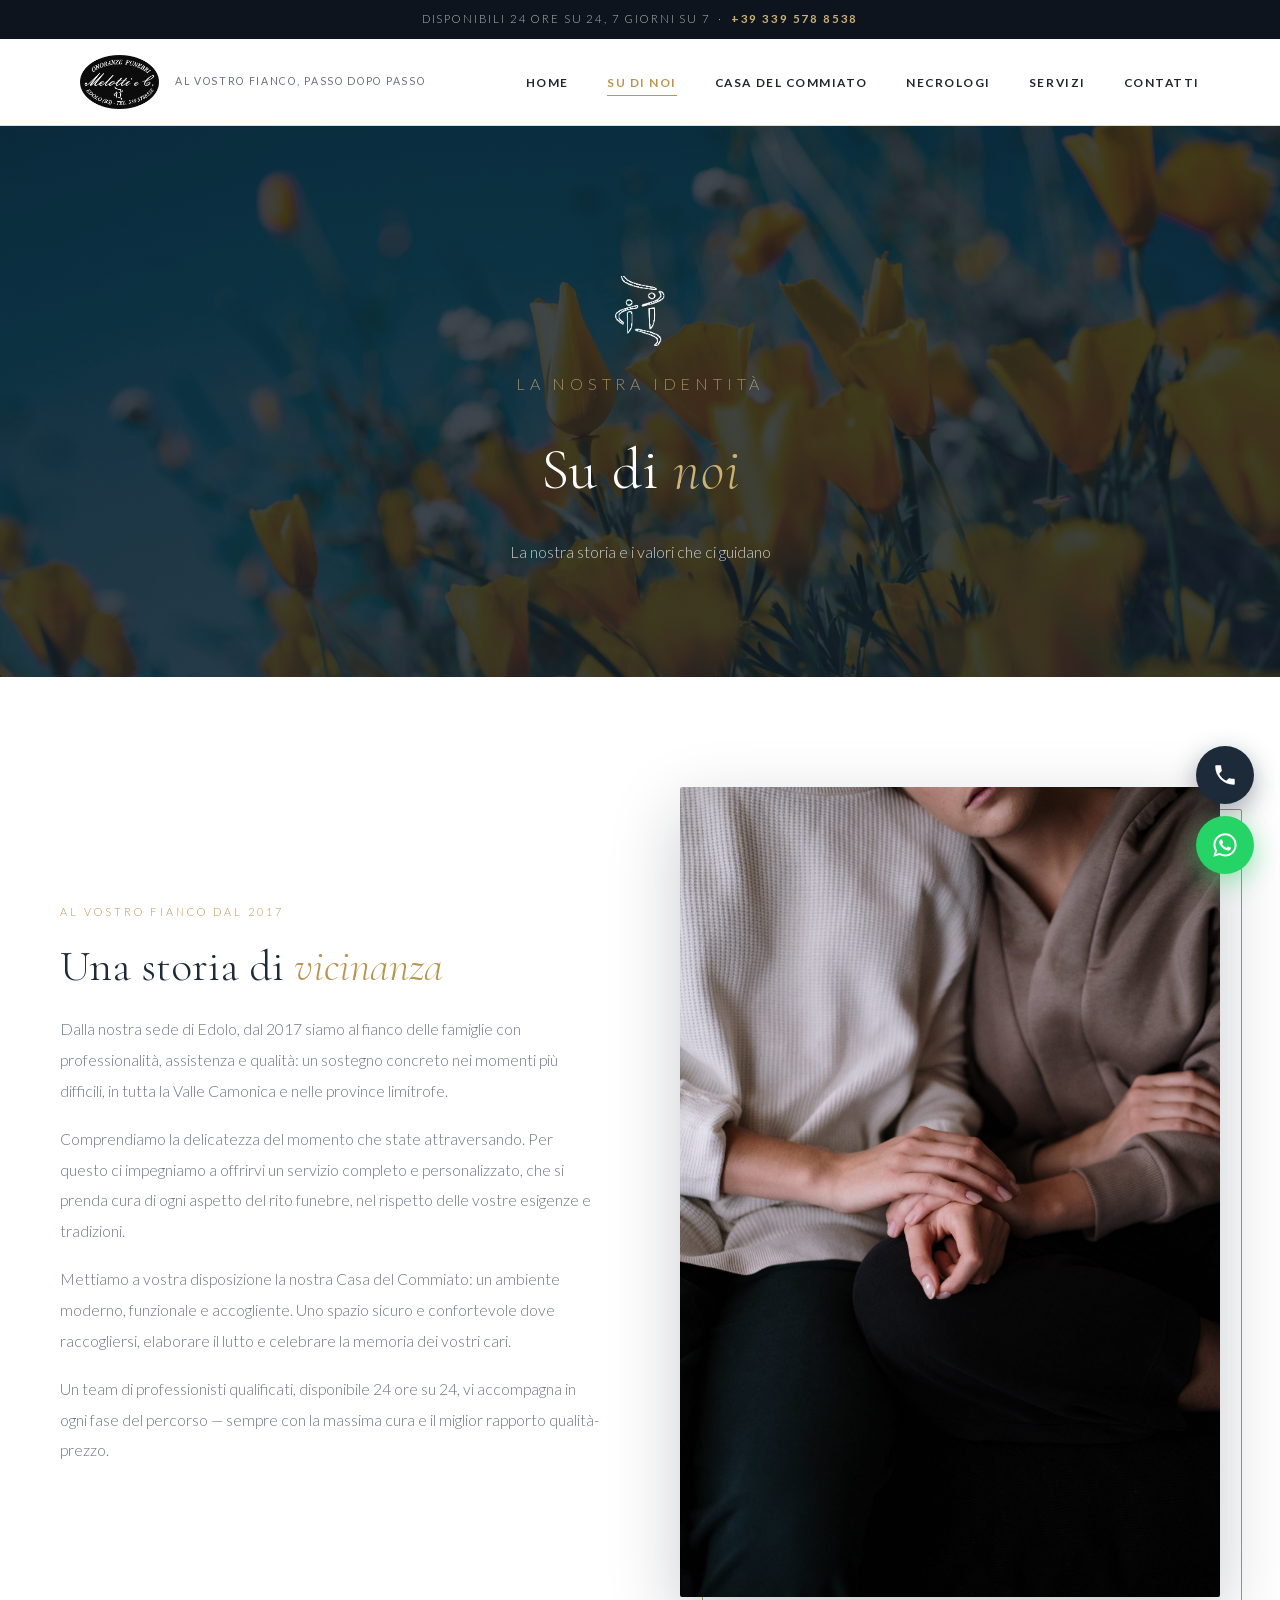
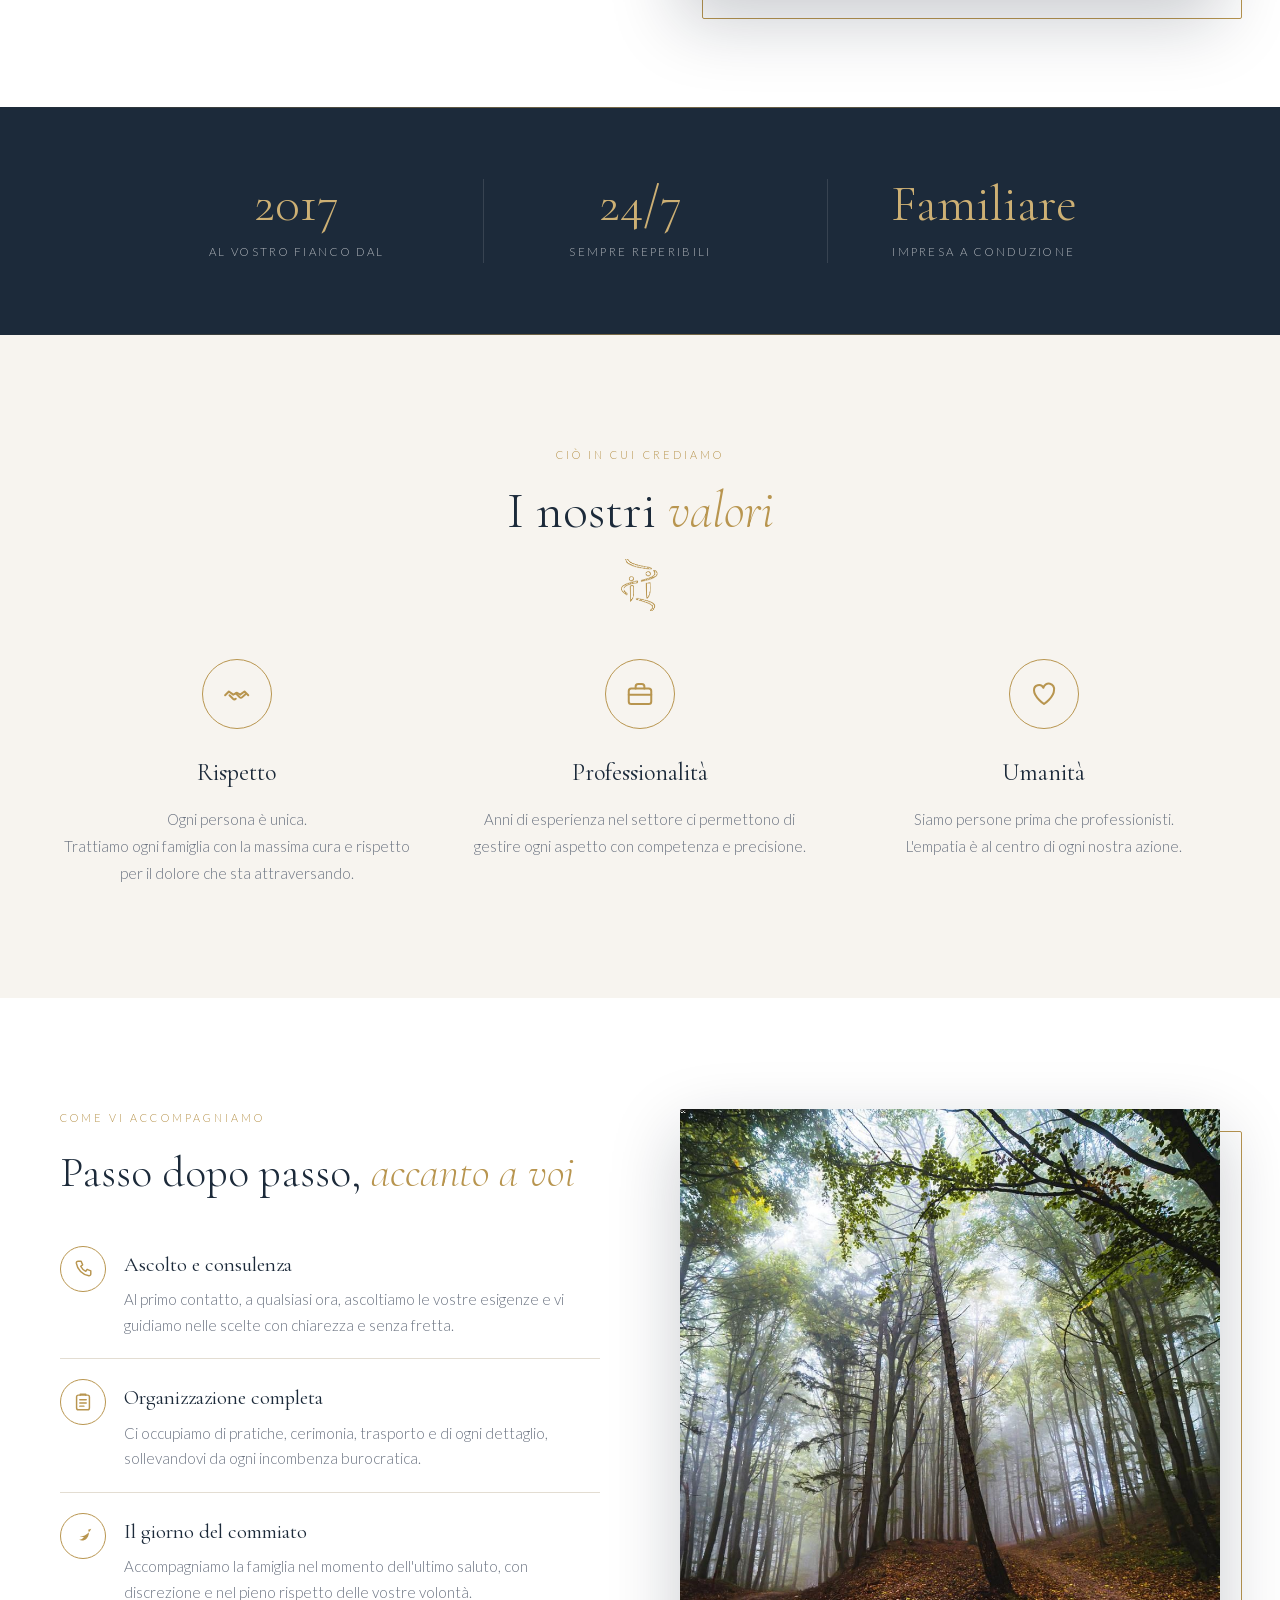
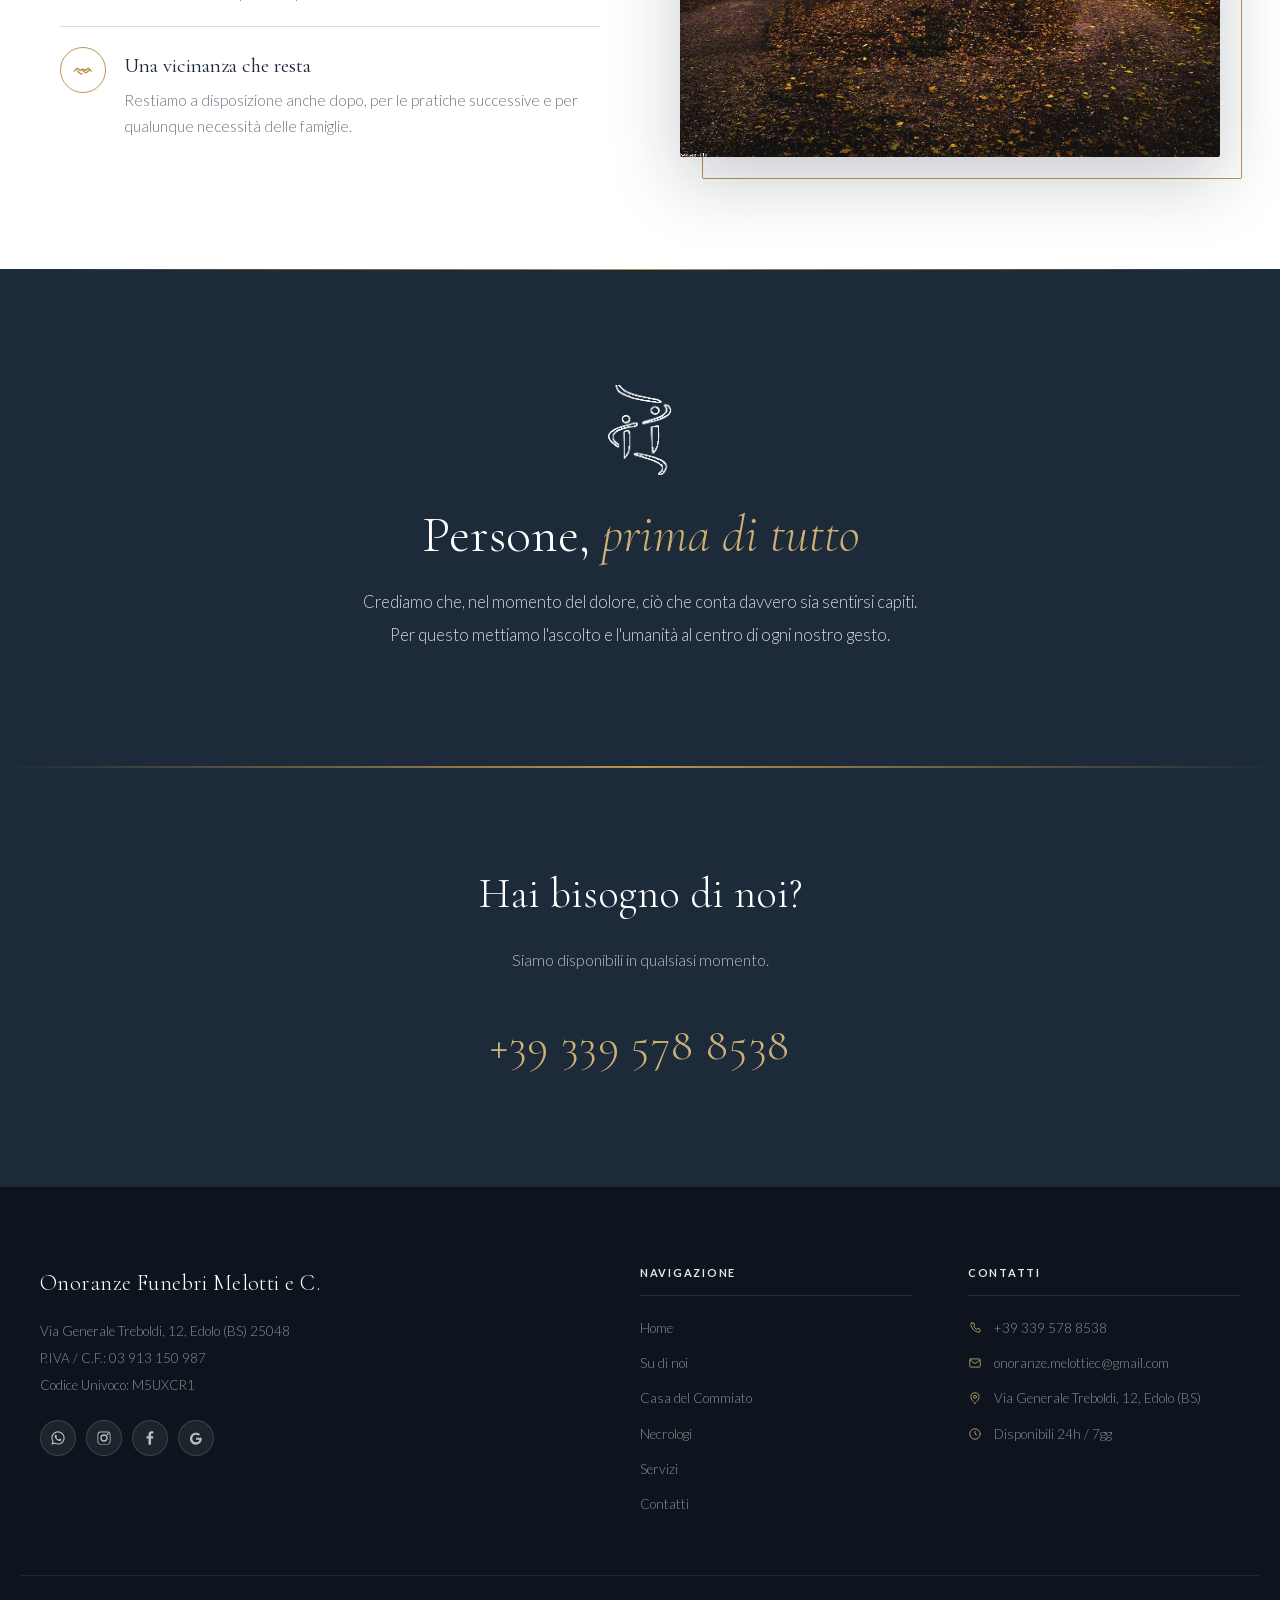
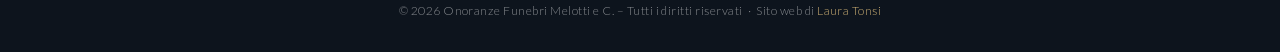
<file: su-di-noi.html>
<!DOCTYPE html>
<html lang="it">
<head>
  <meta charset="UTF-8" />
  <meta name="viewport" content="width=device-width, initial-scale=1.0" />
  <title>Su di noi – Onoranze Funebri Melotti</title>
  <meta name="description" content="Scopri la storia e i valori delle Onoranze Funebri Melotti e C. di Edolo (BS), al fianco delle famiglie dal 2017." />
  <link rel="stylesheet" href="css/style.css" />
</head>
<body>

  <div class="top-bar">
    Disponibili 24 ore su 24, 7 giorni su 7 &nbsp;·&nbsp;
    <a href="tel:+393395788538">+39 339 578 8538</a>
  </div>

  <nav>
    <div class="nav-inner">
      <a href="index.html" class="nav-logo">
        <img src="images/logo.png" alt="Onoranze Funebri Melotti" class="nav-logo-img" />
        <span>Al vostro fianco, passo dopo passo</span>
      </a>
      <button class="nav-toggle" aria-label="Menu">
        <span></span><span></span><span></span>
      </button>
      <ul class="nav-links">
        <li><a href="index.html">Home</a></li>
        <li><a href="su-di-noi.html">Su di noi</a></li>
        <li><a href="casa-del-commiato.html">Casa del Commiato</a></li>
        <li><a href="necrologi.html">Necrologi</a></li>
        <li><a href="servizi.html">Servizi</a></li>
        <li><a href="contatti.html">Contatti</a></li>
      </ul>
    </div>
  </nav>

  <div class="page-header">
    <div class="page-header-bg"></div>
    <div class="ph-inner">
      <img src="images/emblem-white.png" alt="" class="emblem-mark" />
      <p class="ph-eyebrow">La nostra identità</p>
      <h1>Su di <em>noi</em></h1>
      <p>La nostra storia e i valori che ci guidano</p>
    </div>
  </div>

  <section class="section">
    <div class="container">
      <div class="split reverse">
        <div class="split-media reveal">
          <img src="images/chi-siamo.jpg" alt="Il team Melotti" />
          <span class="frame"></span>
        </div>
        <div class="split-text reveal d1">
          <p class="eyebrow">Al vostro fianco dal 2017</p>
          <h2>Una storia di <em>vicinanza</em></h2>
          <p>Dalla nostra sede di Edolo, dal 2017 siamo al fianco delle famiglie con professionalità, assistenza e qualità: un sostegno concreto nei momenti più difficili, in tutta la Valle Camonica e nelle province limitrofe.</p>
          <p>Comprendiamo la delicatezza del momento che state attraversando. Per questo ci impegniamo a offrirvi un servizio completo e personalizzato, che si prenda cura di ogni aspetto del rito funebre, nel rispetto delle vostre esigenze e tradizioni.</p>
          <p>Mettiamo a vostra disposizione la nostra Casa del Commiato: un ambiente moderno, funzionale e accogliente. Uno spazio sicuro e confortevole dove raccogliersi, elaborare il lutto e celebrare la memoria dei vostri cari.</p>
          <p>Un team di professionisti qualificati, disponibile 24 ore su 24, vi accompagna in ogni fase del percorso — sempre con la massima cura e il miglior rapporto qualità-prezzo.</p>
        </div>
      </div>
    </div>
  </section>

  <section class="stats reveal">
    <div class="stats-grid">
      <div class="stat-item">
        <div class="stat-num">2017</div>
        <div class="stat-label">Al vostro fianco dal</div>
      </div>
      <div class="stat-item">
        <div class="stat-num">24/7</div>
        <div class="stat-label">Sempre reperibili</div>
      </div>
      <div class="stat-item">
        <div class="stat-num">Familiare</div>
        <div class="stat-label">Impresa a conduzione</div>
      </div>
    </div>
  </section>

  <section class="section section-alt">
    <div class="container">
      <p class="section-eyebrow reveal">Ciò in cui crediamo</p>
      <h2 class="section-title reveal">I nostri <em>valori</em></h2>
      <img src="images/emblem-gold.png" alt="" class="divider-emblem reveal" />
      <div class="values-grid">
        <div class="value-item reveal">
          <div class="vi-icon"><svg viewBox="0 0 24 24" fill="none" stroke="currentColor" stroke-width="1.6" stroke-linecap="round" stroke-linejoin="round"><path d="M2.5 13l3-3 3.5 2.5L12 11l2.5 1.5 3.5-2.5 3 3"/><path d="M6 13l2.8 2.8a1.6 1.6 0 002.2 0M11 11.5l3 3a1.6 1.6 0 002.2 0L19 12"/></svg></div>
          <h3>Rispetto</h3>
          <p>Ogni persona è unica.<br>Trattiamo ogni famiglia con la massima cura e rispetto per il dolore che sta attraversando.</p>
        </div>
        <div class="value-item reveal d1">
          <div class="vi-icon"><svg viewBox="0 0 24 24" fill="none" stroke="currentColor" stroke-width="1.6" stroke-linecap="round" stroke-linejoin="round"><rect x="3" y="7.5" width="18" height="12.5" rx="2"/><path d="M8.5 7.5V6a2 2 0 012-2h3a2 2 0 012 2v1.5"/><path d="M3 12.5h18"/></svg></div>
          <h3>Professionalità</h3>
          <p>Anni di esperienza nel settore ci permettono di gestire ogni aspetto con competenza e precisione.</p>
        </div>
        <div class="value-item reveal d2">
          <div class="vi-icon"><svg viewBox="0 0 24 24" fill="none" stroke="currentColor" stroke-width="1.6" stroke-linecap="round" stroke-linejoin="round"><path d="M12 20S4 14.5 4 9a4 4 0 017.5-2A4 4 0 0120 9c0 5.5-8 11-8 11z"/></svg></div>
          <h3>Umanità</h3>
          <p>Siamo persone prima che professionisti.<br>L'empatia è al centro di ogni nostra azione.</p>
        </div>
      </div>
    </div>
  </section>

  <section class="section">
    <div class="container">
      <div class="feature-band">
        <div class="reveal">
          <p class="eyebrow" style="color:var(--gold);font-size:0.68rem;letter-spacing:0.28em;text-transform:uppercase;margin-bottom:18px;">Come vi accompagniamo</p>
          <h2 style="font-family:var(--font-serif);font-weight:300;font-size:clamp(1.9rem,3.4vw,2.8rem);color:var(--primary);line-height:1.2;margin-bottom:28px;">Passo dopo passo, <em style="font-style:italic;color:var(--gold);">accanto a voi</em></h2>
          <ul class="feature-list">
            <li>
              <span class="fi-icon"><svg viewBox="0 0 24 24" fill="none" stroke="currentColor" stroke-width="1.6" stroke-linecap="round" stroke-linejoin="round"><path d="M6.6 3.5H10l1.6 4-2.1 1.5a12 12 0 005.5 5.5l1.5-2.1 4 1.6v3.4a1.9 1.9 0 01-2.1 1.9A16.5 16.5 0 014.7 5.6 1.9 1.9 0 016.6 3.5z"/></svg></span>
              <div><h4>Ascolto e consulenza</h4><p>Al primo contatto, a qualsiasi ora, ascoltiamo le vostre esigenze e vi guidiamo nelle scelte con chiarezza e senza fretta.</p></div>
            </li>
            <li>
              <span class="fi-icon"><svg viewBox="0 0 24 24" fill="none" stroke="currentColor" stroke-width="1.6" stroke-linecap="round" stroke-linejoin="round"><rect x="5" y="4.5" width="14" height="16" rx="2"/><path d="M9 4.5V3.5h6v1"/><path d="M8.5 9.5h7M8.5 13h7M8.5 16.5h4.5"/></svg></span>
              <div><h4>Organizzazione completa</h4><p>Ci occupiamo di pratiche, cerimonia, trasporto e di ogni dettaglio, sollevandovi da ogni incombenza burocratica.</p></div>
            </li>
            <li>
              <span class="fi-icon"><svg viewBox="0 0 24 24" fill="currentColor"><path d="M21 4c-3 6-7.5 8.2-12.5 8.6 1.5.6 3 .7 4.5.4-1 1.7-2.9 2.8-5.2 3 2.7 1.5 6 .9 8.2-1.4 2.5-2.5 3.2-6.2 1.6-9.4L21 4z"/></svg></span>
              <div><h4>Il giorno del commiato</h4><p>Accompagniamo la famiglia nel momento dell'ultimo saluto, con discrezione e nel pieno rispetto delle vostre volontà.</p></div>
            </li>
            <li>
              <span class="fi-icon"><svg viewBox="0 0 24 24" fill="none" stroke="currentColor" stroke-width="1.6" stroke-linecap="round" stroke-linejoin="round"><path d="M2.5 13l3-3 3.5 2.5L12 11l2.5 1.5 3.5-2.5 3 3"/><path d="M6 13l2.8 2.8a1.6 1.6 0 002.2 0M11 11.5l3 3a1.6 1.6 0 002.2 0L19 12"/></svg></span>
              <div><h4>Una vicinanza che resta</h4><p>Restiamo a disposizione anche dopo, per le pratiche successive e per qualunque necessità delle famiglie.</p></div>
            </li>
          </ul>
        </div>
        <div class="split-media reveal d1">
          <img src="images/percorso.jpg" alt="Un cammino di accompagnamento, passo dopo passo" />
          <span class="frame"></span>
        </div>
      </div>
    </div>
  </section>

  <section class="manifesto">
    <div class="reveal">
      <img src="images/emblem-white.png" alt="Onoranze Funebri Melotti" class="emblem-mark" />
      <h2>Persone, <em>prima di tutto</em></h2>
      <p>Crediamo che, nel momento del dolore, ciò che conta davvero sia sentirsi capiti. <br> Per questo mettiamo l'ascolto e l'umanità al centro di ogni nostro gesto.</p>
    </div>
  </section>

  <div class="info-strip">
    <h2>Hai bisogno di noi?</h2>
    <p>Siamo disponibili in qualsiasi momento.</p>
    <a class="phone" href="tel:+393395788538">+39 339 578 8538</a>
  </div>

  <footer>
    <div class="footer-inner">
      <div class="footer-brand">
        <h3>Onoranze Funebri Melotti e C.</h3>
        <p>Via Generale Treboldi, 12, Edolo (BS) 25048<br>
          P.IVA / C.F.: 03 913 150 987<br>
          Codice Univoco: M5UXCR1
        </p>
        <div class="social-links">
          <a href="https://wa.me/393395788538" target="_blank" rel="noopener" title="WhatsApp"><svg width="16" height="16" viewBox="0 0 24 24" fill="currentColor" aria-hidden="true"><path d="M19.05 4.91A9.82 9.82 0 0012.04 2C6.58 2 2.13 6.45 2.13 11.91c0 1.75.46 3.45 1.32 4.95L2 22l5.25-1.38a9.88 9.88 0 004.79 1.22h.01c5.46 0 9.9-4.45 9.9-9.91 0-2.65-1.03-5.14-2.9-7.02zM12.05 20.15a8.23 8.23 0 01-4.19-1.15l-.3-.18-3.12.82.83-3.04-.2-.31a8.2 8.2 0 01-1.26-4.38c0-4.54 3.7-8.24 8.24-8.24 2.2 0 4.27.86 5.82 2.42a8.18 8.18 0 012.41 5.82c0 4.54-3.69 8.24-8.23 8.24zm4.52-6.16c-.25-.12-1.47-.72-1.69-.81-.23-.08-.39-.12-.56.13-.16.24-.64.8-.79.97-.14.16-.29.18-.54.06-.25-.13-1.05-.39-1.99-1.23-.74-.66-1.23-1.48-1.38-1.72-.14-.25-.01-.38.11-.5.11-.11.25-.29.37-.43.12-.15.16-.25.25-.42.08-.16.04-.31-.02-.43-.06-.12-.56-1.34-.76-1.84-.2-.48-.4-.41-.56-.42h-.48a.92.92 0 00-.67.31c-.22.25-.87.85-.87 2.07 0 1.22.89 2.4 1.01 2.56.13.17 1.76 2.68 4.25 3.76.59.26 1.05.41 1.41.52.59.19 1.13.16 1.56.1.48-.07 1.47-.6 1.68-1.18.2-.58.2-1.07.14-1.18-.06-.11-.22-.17-.47-.29z"/></svg></a>
          <a href="https://www.instagram.com/ofmelotti" target="_blank" rel="noopener" title="Instagram"><svg width="16" height="16" viewBox="0 0 24 24" fill="currentColor" aria-hidden="true"><path d="M12 2.16c3.2 0 3.58.01 4.85.07 1.17.05 1.8.25 2.23.41.56.22.96.48 1.38.9.42.42.68.82.9 1.38.16.43.36 1.06.41 2.23.06 1.27.07 1.65.07 4.85s-.01 3.58-.07 4.85c-.05 1.17-.25 1.8-.41 2.23-.22.56-.48.96-.9 1.38-.42.42-.82.68-1.38.9-.43.16-1.06.36-2.23.41-1.27.06-1.65.07-4.85.07s-3.58-.01-4.85-.07c-1.17-.05-1.8-.25-2.23-.41a3.7 3.7 0 01-1.38-.9 3.7 3.7 0 01-.9-1.38c-.16-.43-.36-1.06-.41-2.23-.06-1.27-.07-1.65-.07-4.85s.01-3.58.07-4.85c.05-1.17.25-1.8.41-2.23.22-.56.48-.96.9-1.38.42-.42.82-.68 1.38-.9.43-.16 1.06-.36 2.23-.41C8.42 2.17 8.8 2.16 12 2.16zm0 1.62c-3.15 0-3.52.01-4.76.07-.9.04-1.39.19-1.71.32-.43.17-.74.37-1.06.69-.32.32-.52.63-.69 1.06-.13.32-.28.81-.32 1.71-.06 1.24-.07 1.61-.07 4.76s.01 3.52.07 4.76c.04.9.19 1.39.32 1.71.17.43.37.74.69 1.06.32.32.63.52 1.06.69.32.13.81.28 1.71.32 1.24.06 1.61.07 4.76.07s3.52-.01 4.76-.07c.9-.04 1.39-.19 1.71-.32.43-.17.74-.37 1.06-.69.32-.32.52-.63.69-1.06.13-.32.28-.81.32-1.71.06-1.24.07-1.61.07-4.76s-.01-3.52-.07-4.76c-.04-.9-.19-1.39-.32-1.71a2.85 2.85 0 00-.69-1.06 2.85 2.85 0 00-1.06-.69c-.32-.13-.81-.28-1.71-.32-1.24-.06-1.61-.07-4.76-.07zm0 2.76a5.46 5.46 0 110 10.92 5.46 5.46 0 010-10.92zm0 9a3.54 3.54 0 100-7.08 3.54 3.54 0 000 7.08zm6.95-9.22a1.27 1.27 0 11-2.55 0 1.27 1.27 0 012.55 0z"/></svg></a>
          <a href="https://www.facebook.com/agenziamelotti/?locale=it_IT" target="_blank" rel="noopener" title="Facebook"><svg width="16" height="16" viewBox="0 0 24 24" fill="currentColor" aria-hidden="true"><path d="M15.12 5.32H17V2.14C16.67 2.1 15.56 2 14.27 2c-2.69 0-4.53 1.65-4.53 4.7v2.6H6.61v3.56h3.13V22h3.84v-9.14h3.01l.48-3.56h-3.49V7.05c0-1.03.28-1.73 1.76-1.73z"/></svg></a>
          <a href="https://maps.app.goo.gl/GkGEYtAmUKYj1Sdt7" target="_blank" rel="noopener" title="Recensioni Google"><svg width="16" height="16" viewBox="0 0 24 24" fill="currentColor" aria-hidden="true"><path d="M12 11v3.6h5.1c-.2 1.3-1.6 3.9-5.1 3.9-3.1 0-5.6-2.5-5.6-5.6S8.9 7.3 12 7.3c1.8 0 2.9.8 3.6 1.4l2.5-2.4C16.5 4.8 14.5 4 12 4 7 4 3 8 3 13s4 9 9 9c5.2 0 8.6-3.6 8.6-8.7 0-.6-.1-1-.2-1.5H12z"/></svg></a>
        </div>
      </div>
      <div>
        <h4>Navigazione</h4>
        <ul>
          <li><a href="index.html">Home</a></li>
          <li><a href="su-di-noi.html">Su di noi</a></li>
          <li><a href="casa-del-commiato.html">Casa del Commiato</a></li>
          <li><a href="necrologi.html">Necrologi</a></li>
          <li><a href="servizi.html">Servizi</a></li>
          <li><a href="contatti.html">Contatti</a></li>
        </ul>
      </div>
      <div>
        <h4>Contatti</h4>
        <ul>
          <li><svg viewBox="0 0 24 24" fill="none" stroke="currentColor" stroke-width="1.6" stroke-linecap="round" stroke-linejoin="round"><path d="M6.6 3.5H10l1.6 4-2.1 1.5a12 12 0 005.5 5.5l1.5-2.1 4 1.6v3.4a1.9 1.9 0 01-2.1 1.9A16.5 16.5 0 014.7 5.6 1.9 1.9 0 016.6 3.5z"/></svg> <a href="tel:+393395788538">+39 339 578 8538</a></li>
          <li><svg viewBox="0 0 24 24" fill="none" stroke="currentColor" stroke-width="1.6" stroke-linecap="round" stroke-linejoin="round"><rect x="3" y="5" width="18" height="14" rx="2"/><path d="M3.5 7L12 13l8.5-6"/></svg> <a href="mailto:onoranze.melottiec@gmail.com">onoranze.melottiec@gmail.com</a></li>
          <li><svg viewBox="0 0 24 24" fill="none" stroke="currentColor" stroke-width="1.6" stroke-linecap="round" stroke-linejoin="round"><path d="M12 21s7-5.6 7-11a7 7 0 10-14 0c0 5.4 7 11 7 11z"/><circle cx="12" cy="10" r="2.6"/></svg> Via Generale Treboldi, 12, Edolo (BS)</li>
          <li><svg viewBox="0 0 24 24" fill="none" stroke="currentColor" stroke-width="1.6" stroke-linecap="round" stroke-linejoin="round"><circle cx="12" cy="12" r="9"/><path d="M12 7.5V12l3 1.8"/></svg> Disponibili 24h / 7gg</li>
        </ul>
      </div>
    </div>
    <div class="footer-bottom">
      &copy; <span id="anno"></span> Onoranze Funebri Melotti e C. – Tutti i diritti riservati &nbsp;·&nbsp; Sito web di <a class="credit" href="https://github.com/lauratonsi" target="_blank" rel="noopener">Laura Tonsi</a>
    </div>
  </footer>

  <a href="tel:+393395788538" class="call-float" aria-label="Chiama ora" title="Chiama ora"><svg viewBox="0 0 24 24" fill="currentColor" aria-hidden="true"><path d="M6.62 10.79c1.44 2.83 3.76 5.14 6.59 6.59l2.2-2.2c.27-.27.67-.36 1.02-.24 1.12.37 2.33.57 3.57.57.55 0 1 .45 1 1V20c0 .55-.45 1-1 1-9.39 0-17-7.61-17-17 0-.55.45-1 1-1h3.5c.55 0 1 .45 1 1 0 1.25.2 2.45.57 3.57.11.35.03.74-.25 1.02l-2.2 2.2z"/></svg></a>
  <a href="https://wa.me/393395788538" class="wa-float" target="_blank" rel="noopener" title="Scrivici su WhatsApp"><svg viewBox="0 0 24 24" fill="currentColor"><path d="M19.05 4.91A9.82 9.82 0 0012.04 2C6.58 2 2.13 6.45 2.13 11.91c0 1.75.46 3.45 1.32 4.95L2 22l5.25-1.38a9.88 9.88 0 004.79 1.22h.01c5.46 0 9.9-4.45 9.9-9.91 0-2.65-1.03-5.14-2.9-7.02zM12.05 20.15a8.23 8.23 0 01-4.19-1.15l-.3-.18-3.12.82.83-3.04-.2-.31a8.2 8.2 0 01-1.26-4.38c0-4.54 3.7-8.24 8.24-8.24 2.2 0 4.27.86 5.82 2.42a8.18 8.18 0 012.41 5.82c0 4.54-3.69 8.24-8.23 8.24zm4.52-6.16c-.25-.12-1.47-.72-1.69-.81-.23-.08-.39-.12-.56.13-.16.24-.64.8-.79.97-.14.16-.29.18-.54.06-.25-.13-1.05-.39-1.99-1.23-.74-.66-1.23-1.48-1.38-1.72-.14-.25-.01-.38.11-.5.11-.11.25-.29.37-.43.12-.15.16-.25.25-.42.08-.16.04-.31-.02-.43-.06-.12-.56-1.34-.76-1.84-.2-.48-.4-.41-.56-.42h-.48a.92.92 0 00-.67.31c-.22.25-.87.85-.87 2.07 0 1.22.89 2.4 1.01 2.56.13.17 1.76 2.68 4.25 3.76.59.26 1.05.41 1.41.52.59.19 1.13.16 1.56.1.48-.07 1.47-.6 1.68-1.18.2-.58.2-1.07.14-1.18-.06-.11-.22-.17-.47-.29z"/></svg></a>

  <script src="js/main.js"></script>
  <script>document.getElementById('anno').textContent = new Date().getFullYear();</script>
</body>
</html>
</file>
<file: css/style.css>
@import url('fonts.css');

*, *::before, *::after { box-sizing: border-box; margin: 0; padding: 0; }

:root {
  --primary:      #1c2a3a;
  --primary-dark: #111b27;
  --ink:          #0d141d;
  --gold:         #b8954f;
  --gold-light:   #cdb074;
  --gold-soft:    #e8dcc4;
  --dark:         #20262e;
  --gray:         #6a7280;
  --gray-light:   #9aa0a8;
  --cream:        #f7f4ef;
  --cream-alt:    #efe9e0;
  --line:         #e3ddd2;
  --white:        #ffffff;
  --font-serif:   'Cormorant Garamond', Georgia, serif;
  --font-sans:    'Lato', Arial, sans-serif;
  --shadow-sm:    0 2px 10px rgba(20,30,45,0.07);
  --shadow-md:    0 10px 40px rgba(20,30,45,0.12);
  --shadow-lg:    0 24px 70px rgba(15,25,40,0.22);
  --ease:         cubic-bezier(0.22, 1, 0.36, 1);
}

html { scroll-behavior: smooth; }

body {
  font-family: var(--font-sans);
  color: var(--dark);
  background: var(--white);
  line-height: 1.8;
  font-size: 1rem;
  font-weight: 300;
  -webkit-font-smoothing: antialiased;
}

a { color: inherit; text-decoration: none; }
img { display: block; max-width: 100%; }

::selection { background: var(--gold); color: #fff; }

/* ── SCROLL REVEAL ── */
.reveal {
  opacity: 0;
  transform: translateY(34px);
  transition: opacity 1s var(--ease), transform 1s var(--ease);
  will-change: opacity, transform;
}
.reveal.in { opacity: 1; transform: none; }
.reveal.d1 { transition-delay: 0.12s; }
.reveal.d2 { transition-delay: 0.24s; }
.reveal.d3 { transition-delay: 0.36s; }
@media (prefers-reduced-motion: reduce) {
  .reveal { opacity: 1; transform: none; transition: none; }
  html { scroll-behavior: auto; }
}

/* ── TOP BAR ── */
.top-bar {
  background: var(--ink);
  color: rgba(255,255,255,0.7);
  text-align: center;
  padding: 9px 20px;
  font-size: 0.72rem;
  letter-spacing: 0.16em;
  text-transform: uppercase;
}
.top-bar a { color: var(--gold-light); font-weight: 700; white-space: nowrap; }
@media (max-width: 480px) {
  .top-bar { font-size: 0.62rem; letter-spacing: 0.06em; padding: 8px 14px; }
}

/* ── NAVBAR ── */
nav {
  background: var(--white);
  border-bottom: 1px solid var(--line);
  position: sticky;
  top: 0;
  z-index: 100;
  transition: background 0.4s var(--ease), border-color 0.4s var(--ease), box-shadow 0.4s var(--ease);
}
.nav-inner {
  max-width: 1200px;
  margin: auto;
  padding: 0 40px;
  display: flex;
  align-items: center;
  justify-content: space-between;
  height: 86px;
  transition: height 0.4s var(--ease);
}
.nav-logo { display: flex; align-items: center; gap: 16px; }
.nav-logo-img { height: 54px; width: auto; transition: height 0.4s var(--ease); }
.nav-logo span {
  display: block;
  font-size: 0.66rem;
  font-weight: 400;
  color: var(--gray);
  letter-spacing: 0.16em;
  text-transform: uppercase;
  transition: color 0.4s var(--ease);
}
.nav-links { display: flex; gap: 38px; list-style: none; align-items: center; }
.nav-links a {
  font-size: 0.74rem;
  font-weight: 700;
  text-transform: uppercase;
  letter-spacing: 0.13em;
  padding: 6px 0;
  position: relative;
  transition: color 0.3s var(--ease);
}
.nav-links a::after {
  content: '';
  position: absolute;
  left: 0; bottom: 0;
  width: 0; height: 1px;
  background: var(--gold);
  transition: width 0.35s var(--ease);
}
.nav-links a:hover, .nav-links a.active { color: var(--gold); }
.nav-links a:hover::after, .nav-links a.active::after { width: 100%; }

/* Navbar shrink dopo lo scroll */
nav.scrolled { box-shadow: var(--shadow-sm); }
nav.scrolled .nav-inner { height: 64px; }
nav.scrolled .nav-logo-img { height: 42px; }

.nav-toggle { display: none; background: none; border: none; cursor: pointer; padding: 6px; z-index: 110; }
.nav-toggle span { display: block; width: 26px; height: 1.5px; background: var(--dark); margin: 6px 0; transition: 0.35s var(--ease); }

/* ── HERO ── */
.hero {
  position: relative;
  min-height: calc(100vh - 122px);
  display: flex;
  align-items: center;
  justify-content: center;
  text-align: center;
  color: #fff;
  padding: 120px 20px;
  overflow: hidden;
}
.hero-bg {
  position: absolute;
  inset: 0;
  background: url('../images/hero.jpg') center/cover no-repeat;
  transform: scale(1.08);
  animation: heroZoom 18s ease-out forwards;
  z-index: 0;
}
@keyframes heroZoom { to { transform: scale(1); } }
.hero::after {
  content: '';
  position: absolute;
  inset: 0;
  background: linear-gradient(180deg, rgba(13,20,29,0.40) 0%, rgba(17,27,39,0.30) 45%, rgba(13,20,29,0.58) 100%);
  z-index: 1;
}
.hero-inner { position: relative; z-index: 2; max-width: 800px; text-shadow: 0 2px 20px rgba(8,14,22,0.45); }
.hero-eyebrow {
  font-size: 0.72rem;
  letter-spacing: 0.34em;
  text-transform: uppercase;
  color: var(--gold-light);
  margin-bottom: 28px;
  opacity: 0;
  animation: fadeUp 1.1s var(--ease) 0.3s forwards;
}
/* Tagline brand con filetti dorati */
.hero-tagline {
  display: inline-flex;
  align-items: center;
  justify-content: center;
  gap: 20px;
  margin-bottom: 12px;
  opacity: 0;
  animation: fadeUp 1.1s var(--ease) 0.3s forwards;
}
.hero-tagline .ht-text {
  font-size: 1.05rem;
  letter-spacing: 0.26em;
  text-transform: uppercase;
  color: var(--gold-light);
  white-space: nowrap;
}
.hero-tagline .ht-rule { width: 54px; height: 1px; background: var(--gold-light); opacity: 0.6; }
.hero-place {
  font-size: 0.92rem;
  letter-spacing: 0.2em;
  text-transform: uppercase;
  color: rgba(255,255,255,0.78);
  line-height: 1.95;
  margin-bottom: 32px;
  opacity: 0;
  animation: fadeUp 1.1s var(--ease) 0.45s forwards;
}
@media (max-width: 560px) {
  .hero-tagline { gap: 12px; }
  .hero-tagline .ht-rule { width: 28px; }
  .hero-tagline .ht-text { letter-spacing: 0.18em; font-size: 0.82rem; }
  .hero-place { font-size: 0.78rem; letter-spacing: 0.16em; }
}
.hero h1 {
  font-family: var(--font-serif);
  font-size: clamp(2.8rem, 7vw, 5.2rem);
  font-weight: 300;
  line-height: 1.08;
  letter-spacing: 0.01em;
  margin-bottom: 30px;
  opacity: 0;
  animation: fadeUp 1.1s var(--ease) 0.5s forwards;
}
.hero h1 em { font-style: italic; color: var(--gold-light); }
.hero-divider {
  width: 54px; height: 1px;
  background: var(--gold-light);
  margin: 0 auto 30px;
  opacity: 0;
  animation: fadeUp 1.1s var(--ease) 0.7s forwards;
}
.hero p {
  font-size: 1.05rem;
  font-weight: 300;
  max-width: 560px;
  margin: 0 auto 48px;
  opacity: 0;
  line-height: 1.9;
  animation: fadeUp 1.1s var(--ease) 0.9s forwards;
}
.hero-cta {
  opacity: 0;
  animation: fadeUp 1.1s var(--ease) 1.1s forwards;
}
@keyframes fadeUp { from { opacity: 0; transform: translateY(26px); } to { opacity: 1; transform: none; } }

.scroll-hint {
  position: absolute;
  bottom: 34px;
  left: 50%;
  transform: translateX(-50%);
  z-index: 2;
  color: rgba(255,255,255,0.6);
  font-size: 0.62rem;
  letter-spacing: 0.24em;
  text-transform: uppercase;
  display: flex;
  flex-direction: column;
  align-items: center;
  gap: 10px;
  opacity: 0;
  animation: fadeUp 1.1s var(--ease) 1.4s forwards;
}
.scroll-hint::after {
  content: '';
  width: 1px; height: 42px;
  background: linear-gradient(rgba(255,255,255,0.6), transparent);
  animation: scrollPulse 2.2s ease-in-out infinite;
}
@keyframes scrollPulse { 0%,100% { opacity: 0.3; transform: scaleY(0.7); } 50% { opacity: 1; transform: scaleY(1); } }

/* ── BUTTONS ── */
.btn {
  display: inline-block;
  padding: 15px 38px;
  font-weight: 700;
  font-size: 0.74rem;
  letter-spacing: 0.16em;
  text-transform: uppercase;
  transition: all 0.35s var(--ease);
  cursor: pointer;
  border: 1px solid transparent;
}
.btn + .btn { margin-left: 14px; }
.btn-gold { background: var(--gold); color: #fff; }
.btn-gold:hover { background: var(--gold-light); transform: translateY(-2px); box-shadow: 0 12px 30px rgba(184,149,79,0.4); }
.btn-outline { border-color: rgba(255,255,255,0.55); color: #fff; }
.btn-outline:hover { background: #fff; color: var(--primary); border-color: #fff; }
.btn-dark { background: var(--primary); color: #fff; }
.btn-dark:hover { background: var(--ink); transform: translateY(-2px); box-shadow: var(--shadow-md); }
.btn-ghost { border-color: var(--gold); color: var(--gold); }
.btn-ghost:hover { background: var(--gold); color: #fff; }

/* ── SECTIONS ── */
.section { padding: 110px 20px; }
.section-sm { padding: 80px 20px; }
.section-alt { background: var(--cream); }
.container { max-width: 1200px; margin: auto; padding: 0 20px; }
.narrow { max-width: 760px; }

.section-eyebrow {
  font-size: 0.68rem;
  letter-spacing: 0.28em;
  text-transform: uppercase;
  color: var(--gold);
  margin-bottom: 18px;
  text-align: center;
}
.section-title {
  font-family: var(--font-serif);
  font-size: clamp(2.1rem, 4vw, 3.2rem);
  font-weight: 300;
  color: var(--primary);
  text-align: center;
  line-height: 1.15;
  margin-bottom: 18px;
}
.section-title em { font-style: italic; color: var(--gold); }
.section-subtitle {
  text-align: center;
  color: var(--gray);
  max-width: 600px;
  margin: 0 auto 64px;
  font-size: 1rem;
  line-height: 1.9;
}
.divider {
  width: 44px; height: 1px;
  background: var(--gold);
  margin: 0 auto 52px;
}
.divider.left { margin-left: 0; }

/* ── ABOUT / SPLIT ── */
.split {
  display: grid;
  grid-template-columns: 1fr 1fr;
  gap: 80px;
  align-items: center;
}
.split.reverse .split-media { order: 2; }
.split-media { position: relative; }
.split-media img {
  width: 100%;
  border-radius: 2px;
  box-shadow: var(--shadow-lg);
}
.split-media .frame {
  position: absolute;
  inset: 22px -22px -22px 22px;
  border: 1px solid var(--gold);
  z-index: -1;
  border-radius: 2px;
}
.split-text .eyebrow {
  font-size: 0.68rem;
  letter-spacing: 0.28em;
  text-transform: uppercase;
  color: var(--gold);
  margin-bottom: 18px;
}
.split-text h2 {
  font-family: var(--font-serif);
  font-size: clamp(1.9rem, 3.4vw, 2.8rem);
  font-weight: 300;
  color: var(--primary);
  line-height: 1.2;
  margin-bottom: 22px;
}
.split-text h2 em { font-style: italic; color: var(--gold); }
.split-text p { color: var(--gray); margin-bottom: 18px; font-size: 0.98rem; line-height: 1.95; }
.split-text .btn { margin-top: 14px; }
.signature {
  font-family: var(--font-serif);
  font-style: italic;
  font-size: 1.5rem;
  color: var(--primary);
  margin-top: 26px;
}

/* ── STATS BAND ── */
.stats {
  background: var(--primary);
  color: #fff;
  padding: 72px 20px;
  position: relative;
}
.stats::before, .stats::after {
  content: '';
  position: absolute;
  left: 0; right: 0;
  height: 1px;
  background: linear-gradient(90deg, transparent, rgba(184,149,79,0.6), transparent);
}
.stats::before { top: 0; }
.stats::after { bottom: 0; }
.stats-grid {
  max-width: 1000px;
  margin: auto;
  display: grid;
  grid-template-columns: repeat(3, 1fr);
  gap: 30px;
  text-align: center;
}
.stat-item { padding: 0 20px; }
.stat-item + .stat-item { border-left: 1px solid rgba(255,255,255,0.12); }
.stat-num {
  font-family: var(--font-serif);
  font-size: 3.2rem;
  font-weight: 300;
  color: var(--gold-light);
  line-height: 1;
  margin-bottom: 12px;
}
.stat-label {
  font-size: 0.72rem;
  letter-spacing: 0.2em;
  text-transform: uppercase;
  color: rgba(255,255,255,0.65);
}

/* ── CARDS ── */
.cards-grid {
  display: grid;
  grid-template-columns: repeat(auto-fit, minmax(270px, 1fr));
  gap: 28px;
}
.cards-grid.cards-3 { grid-template-columns: repeat(3, 1fr); }
@media (max-width: 920px) { .cards-grid.cards-3 { grid-template-columns: repeat(2, 1fr); } }
@media (max-width: 600px) { .cards-grid.cards-3 { grid-template-columns: 1fr; } }
/* fascia servizio orizzontale a tutta larghezza */
.service-wide {
  display: grid;
  grid-template-columns: 0.95fr 1.05fr;
  background: var(--white);
  border: 1px solid var(--line);
  box-shadow: var(--shadow-sm);
  overflow: hidden;
  margin-top: 28px;
  transition: box-shadow 0.35s var(--ease), border-color 0.35s var(--ease);
}
.service-wide:hover { box-shadow: var(--shadow-md); border-color: var(--gold); }
.service-wide .sw-media { position: relative; min-height: 280px; overflow: hidden; }
.service-wide .sw-media img { width: 100%; height: 100%; object-fit: cover; display: block; transition: transform 0.7s var(--ease); }
.service-wide:hover .sw-media img { transform: scale(1.04); }
.service-wide .sw-body { padding: 48px 52px; align-self: center; }
.service-wide .sw-body h3 { font-family: var(--font-serif); font-weight: 400; font-size: 1.7rem; color: var(--primary); margin: 6px 0 14px; }
.service-wide .sw-body p { color: var(--gray); line-height: 1.8; }
@media (max-width: 760px) {
  .service-wide { grid-template-columns: 1fr; }
  .service-wide .sw-media { min-height: 220px; }
  .service-wide .sw-body { padding: 34px 28px; }
}
.card {
  background: var(--white);
  border: 1px solid var(--line);
  overflow: hidden;
  transition: transform 0.4s var(--ease), box-shadow 0.4s var(--ease), border-color 0.4s var(--ease);
}
.card:hover { transform: translateY(-8px); box-shadow: var(--shadow-md); border-color: transparent; }
.card-media { position: relative; overflow: hidden; height: 210px; }
.card-media img { width: 100%; height: 100%; object-fit: cover; transition: transform 0.7s var(--ease); }
.card:hover .card-media img { transform: scale(1.07); }
.card-media::after {
  content: '';
  position: absolute; inset: 0;
  background: linear-gradient(180deg, transparent 55%, rgba(13,20,29,0.35));
}
.card-icon {
  font-size: 1.9rem;
  display: block;
  margin-bottom: 16px;
  color: var(--gold);
}
.card-body { padding: 30px 28px 34px; }
.card-num {
  font-family: var(--font-serif);
  font-size: 1rem;
  color: var(--gold);
  letter-spacing: 0.1em;
  display: block;
  margin-bottom: 10px;
}
.card-body h3 {
  font-family: var(--font-serif);
  font-size: 1.45rem;
  font-weight: 400;
  color: var(--primary);
  margin-bottom: 12px;
}
.card-body p { color: var(--gray); font-size: 0.92rem; line-height: 1.8; }

/* ── QUOTE BAND ── */
.quote-band {
  position: relative;
  padding: 140px 20px;
  text-align: center;
  color: #fff;
  overflow: hidden;
}
.quote-band-bg {
  position: absolute; inset: 0;
  background: url('../images/quote-bg.jpg') center/cover fixed no-repeat;
  z-index: 0;
}
.quote-band::after {
  content: '';
  position: absolute; inset: 0;
  background: linear-gradient(rgba(13,20,29,0.8), rgba(13,20,29,0.85));
  z-index: 1;
}
.quote-inner { position: relative; z-index: 2; max-width: 800px; margin: auto; }
.quote-mark {
  font-family: var(--font-serif);
  font-size: 5rem;
  color: var(--gold);
  line-height: 0.5;
  display: block;
  margin-bottom: 10px;
}
.quote-band blockquote {
  font-family: var(--font-serif);
  font-size: clamp(1.6rem, 3.4vw, 2.6rem);
  font-weight: 300;
  font-style: italic;
  line-height: 1.4;
  margin-bottom: 28px;
}
.quote-band cite {
  font-style: normal;
  font-size: 0.74rem;
  letter-spacing: 0.2em;
  text-transform: uppercase;
  color: var(--gold-light);
}

/* ── NECROLOGI ── */
.necrologi-grid {
  display: grid;
  grid-template-columns: repeat(auto-fill, minmax(270px, 1fr));
  gap: 30px;
}
.necrologi-grid.cards-3 { grid-template-columns: repeat(3, 1fr); }
@media (max-width: 920px) { .necrologi-grid.cards-3 { grid-template-columns: repeat(2, 1fr); } }
@media (max-width: 600px) { .necrologi-grid.cards-3 { grid-template-columns: 1fr; } }
.necrologio-card {
  background: var(--white);
  border: 1px solid var(--line);
  overflow: hidden;
  transition: transform 0.4s var(--ease), box-shadow 0.4s var(--ease);
}
.necrologio-card:hover { transform: translateY(-6px); box-shadow: var(--shadow-md); border-color: var(--gold); }
/* Ritratto memoriale (foto del defunto); il manifesto si apre nel lightbox */
.necrologio-media {
  position: relative;
  aspect-ratio: 1 / 1.05;
  overflow: hidden;
  background: var(--cream);
}
.necrologio-card img {
  width: 100%; height: 100%;
  object-fit: cover;
  object-position: center 20%;
  cursor: zoom-in;
  filter: grayscale(0.18);
  transition: transform 0.7s var(--ease), filter 0.5s var(--ease);
}
.necrologio-card:hover img { transform: scale(1.05); filter: grayscale(0); }
.necrologio-media::after {
  content: 'Vedi annuncio';
  position: absolute;
  bottom: 0; left: 0; right: 0;
  padding: 26px 12px 12px;
  font-size: 0.62rem;
  letter-spacing: 0.16em;
  text-transform: uppercase;
  color: #fff;
  text-align: center;
  background: linear-gradient(transparent, rgba(13,20,29,0.72));
  opacity: 0;
  transition: opacity 0.35s var(--ease);
  pointer-events: none;
}
.necrologio-card:hover .necrologio-media::after { opacity: 1; }
.necrologio-card img.placeholder {
  object-fit: contain;
  object-position: center;
  padding: 38px;
  filter: grayscale(1) opacity(0.25);
  cursor: default;
}
.necrologio-card img.placeholder ~ .necrologio-media::after { display: none; }
.necrologio-body { padding: 26px 24px 28px; text-align: center; }
.necrologio-nome {
  font-family: var(--font-serif);
  font-style: italic;
  font-size: 1.7rem;
  font-weight: 500;
  color: var(--primary);
  margin-bottom: 6px;
}
.necrologio-testo { font-size: 0.9rem; color: var(--gray); margin-bottom: 18px; line-height: 1.7; }
.necrologio-riposo {
  font-family: var(--font-serif);
  font-style: italic;
  font-size: 1.05rem;
  color: var(--gray);
  line-height: 1.6;
  margin-bottom: 24px;
  padding-top: 18px;
  border-top: 1px solid var(--line);
}
.necrologio-riposo .rip-nome { color: var(--primary); }
.necrologio-riposo a {
  color: var(--gold);
  font-style: italic;
  border-bottom: 1px solid transparent;
  transition: border-color 0.25s var(--ease);
}
.necrologio-riposo a:hover { border-bottom-color: var(--gold); }
.necrologio-actions {
  display: flex;
  flex-direction: column;
  align-items: stretch;
  gap: 10px;
  max-width: 230px;
  margin: 0 auto;
}
.necrologio-annuncio,
.necrologio-condoglianze {
  display: inline-flex;
  align-items: center;
  justify-content: center;
  gap: 8px;
  width: 100%;
  font-family: var(--font-sans);
  font-size: 0.7rem;
  font-weight: 700;
  letter-spacing: 0.14em;
  text-transform: uppercase;
  padding: 12px 18px;
  cursor: pointer;
  transition: all 0.3s var(--ease);
}
.necrologio-annuncio svg,
.necrologio-condoglianze svg { flex-shrink: 0; }
/* primario: Vedi annuncio */
.necrologio-annuncio {
  background: var(--primary);
  color: #fff;
  border: 1px solid var(--primary);
}
.necrologio-annuncio:hover { background: var(--ink); border-color: var(--ink); transform: translateY(-1px); box-shadow: var(--shadow-sm); }
/* secondario: Invia condoglianze */
.necrologio-condoglianze {
  background: none;
  color: var(--primary);
  border: 1px solid var(--line);
}
.necrologio-condoglianze:hover { border-color: var(--gold); color: var(--gold); }

/* ── VALUES (icon list) ── */
.values-grid {
  display: grid;
  grid-template-columns: repeat(auto-fit, minmax(240px, 1fr));
  gap: 50px;
  text-align: center;
}
.value-item .vi-icon {
  width: 70px; height: 70px;
  margin: 0 auto 22px;
  border: 1px solid var(--gold);
  border-radius: 50%;
  display: flex;
  align-items: center;
  justify-content: center;
  font-size: 1.7rem;
  color: var(--gold);
  transition: all 0.4s var(--ease);
}
.value-item:hover .vi-icon { background: var(--gold); color: #fff; transform: rotate(8deg); }
.value-item h3 {
  font-family: var(--font-serif);
  font-size: 1.5rem;
  font-weight: 400;
  color: var(--primary);
  margin-bottom: 12px;
}
.value-item p { color: var(--gray); font-size: 0.94rem; }

/* ── INFO STRIP / CTA ── */
.info-strip {
  background: var(--primary);
  color: #fff;
  padding: 90px 20px;
  text-align: center;
  position: relative;
}
.info-strip::before {
  content: '';
  position: absolute; top: 0; left: 0; right: 0;
  height: 1px;
  background: linear-gradient(90deg, transparent, var(--gold), transparent);
}
.info-strip h2 {
  font-family: var(--font-serif);
  font-size: clamp(1.9rem, 3.4vw, 2.6rem);
  font-weight: 300;
  margin-bottom: 14px;
}
.info-strip p { font-weight: 300; opacity: 0.7; margin-bottom: 6px; }
.info-strip .phone {
  font-family: var(--font-serif);
  font-size: 2.8rem;
  font-weight: 300;
  color: var(--gold-light);
  display: inline-block;
  margin: 24px 0 12px;
  letter-spacing: 0.03em;
}
.info-strip a.phone:hover { color: #fff; }

/* ── CONTATTI ── */
.contact-grid { display: grid; grid-template-columns: 1fr 1fr; gap: 64px; }
.contact-info h3 {
  font-family: var(--font-serif);
  font-size: 1.7rem;
  font-weight: 300;
  color: var(--primary);
  margin-bottom: 24px;
}
.contact-info p {
  color: var(--gray);
  margin-bottom: 14px;
  display: flex;
  gap: 14px;
  align-items: flex-start;
  font-size: 0.96rem;
}
.contact-info p strong { color: var(--dark); min-width: 84px; font-size: 0.72rem; letter-spacing: 0.1em; text-transform: uppercase; padding-top: 4px; }
.contact-map iframe { width: 100%; height: 100%; min-height: 380px; border: none; box-shadow: var(--shadow-sm); }

/* ── CONTATTI: schede ── */
.contact-cards {
  display: grid;
  grid-template-columns: repeat(4, 1fr);
  gap: 24px;
}
.contact-card {
  text-align: center;
  padding: 40px 24px;
  background: var(--white);
  border: 1px solid var(--line);
  transition: transform 0.35s var(--ease), box-shadow 0.35s var(--ease), border-color 0.35s var(--ease);
}
.contact-card:hover { transform: translateY(-5px); box-shadow: var(--shadow-md); border-color: var(--gold); }
.contact-card .cc-icon {
  width: 58px; height: 58px;
  margin: 0 auto 20px;
  border: 1px solid var(--gold);
  border-radius: 50%;
  display: flex; align-items: center; justify-content: center;
  font-size: 1.3rem; color: var(--gold);
  transition: all 0.35s var(--ease);
}
.contact-card:hover .cc-icon { background: var(--gold); color: #fff; }
.contact-card h3 {
  font-family: var(--font-serif);
  font-weight: 400;
  font-size: 1.3rem;
  color: var(--primary);
  margin-bottom: 8px;
}
.contact-card p, .contact-card a { color: var(--gray); font-size: 0.92rem; line-height: 1.6; word-break: break-word; }
.contact-card a:hover { color: var(--gold); }
.contact-card .cc-sub { font-size: 0.74rem; letter-spacing: 0.12em; text-transform: uppercase; color: var(--gold); margin-top: 6px; }
/* ── FORM CONTATTI ── */
.contact-form { max-width: 620px; margin: 8px auto 0; text-align: left; }
.contact-form .form-row { display: grid; grid-template-columns: 1fr 1fr; gap: 20px; }
.contact-form .form-group { margin-bottom: 20px; }
.contact-form label { display: block; font-size: 0.74rem; font-weight: 700; letter-spacing: 0.1em; text-transform: uppercase; color: var(--gray); margin-bottom: 8px; }
.contact-form input,
.contact-form textarea {
  width: 100%;
  font-family: var(--font-sans);
  font-size: 1rem;
  color: var(--dark);
  background: var(--white);
  border: 1px solid var(--line);
  border-radius: 3px;
  padding: 13px 16px;
  transition: border-color 0.25s var(--ease), box-shadow 0.25s var(--ease);
}
.contact-form input:focus,
.contact-form textarea:focus {
  outline: none;
  border-color: var(--gold);
  box-shadow: 0 0 0 3px rgba(184,149,79,0.12);
}
.contact-form textarea { resize: vertical; min-height: 130px; }
.form-consent {
  display: flex; align-items: flex-start; gap: 11px;
  text-transform: none; letter-spacing: 0; font-weight: 400;
  font-size: 0.9rem; color: var(--gray); line-height: 1.6;
  margin: 4px 0 26px;
}
.form-consent input { width: auto; flex-shrink: 0; margin-top: 3px; accent-color: var(--gold); }
.form-consent a { color: var(--gold); border-bottom: 1px solid transparent; transition: border-color 0.25s var(--ease); }
.form-consent a:hover { border-bottom-color: var(--gold); }
.contact-form .btn { width: 100%; border: none; cursor: pointer; font-family: var(--font-sans); }
.hp-field { display: none; }
.form-success { max-width: 620px; margin: 0 auto; text-align: center; padding: 40px 24px; }
.form-success .fs-icon {
  width: 64px; height: 64px; margin: 0 auto 20px;
  border: 1.5px solid var(--gold); border-radius: 50%;
  display: flex; align-items: center; justify-content: center; color: var(--gold);
}
.form-success .fs-icon svg { width: 30px; height: 30px; }
.form-success h3 { font-family: var(--font-serif); font-size: 1.7rem; color: var(--primary); margin-bottom: 8px; }
.form-success p { color: var(--gray); }
@media (max-width: 560px) { .contact-form .form-row { grid-template-columns: 1fr; gap: 0; } }

.map-wide { margin-top: 60px; }
.map-wide iframe { width: 100%; height: 460px; border: none; box-shadow: var(--shadow-sm); display: block; }

/* ── SOCIAL MEDIA ── */
.social-cards {
  display: grid;
  grid-template-columns: repeat(2, 1fr);
  gap: 26px;
  max-width: 720px;
  margin: 0 auto;
}
.social-card {
  position: relative;
  display: flex;
  flex-direction: column;
  align-items: center;
  text-align: center;
  padding: 46px 28px 40px;
  background: var(--white);
  border: 1px solid var(--line);
  overflow: hidden;
  transition: transform 0.35s var(--ease), box-shadow 0.35s var(--ease), border-color 0.35s var(--ease);
}
.social-card::before {
  content: '';
  position: absolute;
  top: 0; left: 0; right: 0;
  height: 3px;
}
.social-card.ig::before { background: linear-gradient(90deg,#f09433,#e6683c,#dc2743,#cc2366,#bc1888); }
.social-card.fb::before { background: #1877F2; }
.social-card:hover { transform: translateY(-6px); box-shadow: var(--shadow-md); }
.social-card.ig:hover { border-color: #dc2743; }
.social-card.fb:hover { border-color: #1877F2; }
.sc-icon {
  width: 66px; height: 66px;
  border-radius: 50%;
  display: flex; align-items: center; justify-content: center;
  color: #fff;
  margin-bottom: 22px;
}
.social-card.ig .sc-icon { background: linear-gradient(45deg,#f09433 0%,#e6683c 25%,#dc2743 50%,#cc2366 75%,#bc1888 100%); }
.social-card.fb .sc-icon { background: #1877F2; }
.sc-icon svg { width: 32px; height: 32px; }
.social-card h3 {
  font-family: var(--font-serif);
  font-weight: 400;
  font-size: 1.45rem;
  color: var(--primary);
  margin-bottom: 4px;
}
.social-card .sc-handle { color: var(--gray); font-size: 0.92rem; margin-bottom: 18px; }
.sc-cta {
  font-size: 0.7rem;
  font-weight: 700;
  letter-spacing: 0.16em;
  text-transform: uppercase;
  color: var(--gold);
  display: inline-flex;
  align-items: center;
  gap: 7px;
  transition: gap 0.3s var(--ease);
}
.social-card:hover .sc-cta { gap: 12px; }
@media (max-width: 560px) { .social-cards { grid-template-columns: 1fr; } }

/* ── RECENSIONI ── */
.review-stars { color: var(--gold); letter-spacing: 8px; font-size: 1.5rem; text-align: center; margin-bottom: 16px; }
.review-actions { display: flex; justify-content: center; gap: 18px; flex-wrap: wrap; }
.review-actions .btn + .btn { margin-left: 0; }
.btn-google {
  background: #fff; color: var(--primary);
  border: 1px solid var(--line);
  display: inline-flex; align-items: center; gap: 9px;
}
.btn-google:hover { border-color: var(--gold); color: var(--gold); transform: translateY(-2px); box-shadow: var(--shadow-sm); }
.btn-facebook { background: #1c2a3a; color: #fff; display: inline-flex; align-items: center; gap: 9px; }
.btn-facebook:hover { background: var(--ink); transform: translateY(-2px); box-shadow: var(--shadow-md); }
.btn-google svg, .btn-facebook svg { flex-shrink: 0; }
@media (max-width: 900px) { .contact-cards { grid-template-columns: repeat(2, 1fr); } }
@media (max-width: 520px) { .contact-cards { grid-template-columns: 1fr; } }

/* ── GALLERIA ── */
.gallery-grid {
  display: grid;
  grid-template-columns: repeat(auto-fill, minmax(300px, 1fr));
  gap: 14px;
}
.gallery-grid img {
  width: 100%; height: 260px;
  object-fit: cover;
  cursor: zoom-in;
  transition: transform 0.5s var(--ease), filter 0.5s var(--ease);
  filter: grayscale(0.1);
}
.gallery-grid img:hover { transform: scale(1.02); filter: grayscale(0); box-shadow: var(--shadow-md); }

/* Mosaico editoriale (una tessera grande + tessere di varie misure) */
.gallery-grid.mosaic {
  grid-template-columns: repeat(4, 1fr);
  grid-auto-rows: 215px;
}
.gallery-grid.mosaic img { height: 100%; border-radius: 3px; }
.gallery-grid.mosaic img:nth-child(1) { grid-column: 1 / 3; grid-row: 1 / 3; }
.gallery-grid.mosaic img:nth-child(2) { grid-column: 3 / 5; grid-row: 1 / 2; }
.gallery-grid.mosaic img:nth-child(3) { grid-column: 3 / 4; grid-row: 2 / 3; }
.gallery-grid.mosaic img:nth-child(4) { grid-column: 4 / 5; grid-row: 2 / 3; }
.gallery-grid.mosaic img:nth-child(5) { grid-column: 1 / 3; grid-row: 3 / 4; }
.gallery-grid.mosaic img:nth-child(6) { grid-column: 3 / 5; grid-row: 3 / 4; }
@media (max-width: 760px) {
  .gallery-grid.mosaic { grid-template-columns: repeat(2, 1fr); grid-auto-rows: 150px; }
  .gallery-grid.mosaic img { grid-column: auto !important; grid-row: auto !important; }
}

/* ── VIDEO INCORPORATO (player Facebook, inline) ── */
.video-embed {
  position: relative;
  aspect-ratio: 16 / 9;
  overflow: hidden;
  border-radius: 4px;
  box-shadow: var(--shadow-md);
  background: #000;
  margin-bottom: 16px;
}
.video-embed iframe,
.video-embed video { position: absolute; inset: 0; width: 100%; height: 100%; border: 0; }
.video-embed video { object-fit: cover; display: block; }

/* ── VIDEO IN EVIDENZA (poster-link, fallback) ── */
.video-feature {
  position: relative;
  display: block;
  aspect-ratio: 16 / 9;
  overflow: hidden;
  border-radius: 4px;
  box-shadow: var(--shadow-md);
  margin-bottom: 18px;
}
.video-feature img {
  width: 100%; height: 100%;
  object-fit: cover;
  transition: transform 0.8s var(--ease);
}
.video-feature:hover img { transform: scale(1.05); }
.video-feature::after {
  content: '';
  position: absolute; inset: 0;
  background: linear-gradient(rgba(13,20,29,0.10), rgba(13,20,29,0.55));
  transition: background 0.4s var(--ease);
}
.video-feature:hover::after { background: linear-gradient(rgba(13,20,29,0.18), rgba(13,20,29,0.62)); }
.video-play {
  position: absolute; z-index: 2;
  top: 50%; left: 50%; transform: translate(-50%, -50%);
  width: 86px; height: 86px;
  border-radius: 50%;
  background: rgba(255,255,255,0.92);
  display: flex; align-items: center; justify-content: center;
  box-shadow: 0 8px 30px rgba(0,0,0,0.3);
  transition: transform 0.35s var(--ease), background 0.35s var(--ease);
}
.video-feature:hover .video-play { transform: translate(-50%, -50%) scale(1.09); background: #fff; }
.video-play svg { width: 30px; height: 30px; fill: var(--primary); margin-left: 5px; }
.video-label {
  position: absolute; z-index: 2;
  bottom: 24px; left: 0; right: 0;
  text-align: center;
  color: #fff;
  font-size: 0.72rem;
  letter-spacing: 0.18em;
  text-transform: uppercase;
}
.video-note {
  text-align: center;
  font-size: 0.82rem;
  color: var(--gray-light);
  margin-bottom: 40px;
}

/* ── FOOTER ── */
footer { background: var(--ink); color: rgba(255,255,255,0.5); padding: 76px 20px 30px; }
.footer-inner {
  max-width: 1200px; margin: auto;
  display: grid;
  grid-template-columns: 2fr 1fr 1fr;
  gap: 56px;
  margin-bottom: 48px;
}
.footer-brand h3 {
  font-family: var(--font-serif);
  color: #fff;
  font-size: 1.4rem;
  font-weight: 300;
  margin-bottom: 14px;
  letter-spacing: 0.02em;
}
.footer-brand p { font-size: 0.84rem; line-height: 2; }
footer h4 {
  color: rgba(255,255,255,0.9);
  font-size: 0.68rem;
  text-transform: uppercase;
  letter-spacing: 0.16em;
  margin-bottom: 20px;
  padding-bottom: 12px;
  border-bottom: 1px solid rgba(255,255,255,0.1);
}
footer ul { list-style: none; }
footer ul li { margin-bottom: 11px; font-size: 0.84rem; }
footer ul li a { transition: color 0.3s var(--ease); }
footer ul li a:hover { color: var(--gold-light); }
.social-links { display: flex; gap: 10px; margin-top: 22px; }
.social-links a {
  width: 36px; height: 36px;
  display: inline-flex; align-items: center; justify-content: center;
  background: rgba(255,255,255,0.07);
  border: 1px solid rgba(255,255,255,0.13);
  border-radius: 50%;
  color: rgba(255,255,255,0.7);
  font-size: 0.9rem;
  transition: all 0.35s var(--ease);
}
.social-links a:hover { background: var(--gold); border-color: var(--gold); color: #fff; transform: translateY(-3px); }
.footer-bottom {
  border-top: 1px solid rgba(255,255,255,0.08);
  padding-top: 24px;
  text-align: center;
  font-size: 0.76rem;
  letter-spacing: 0.04em;
}
.footer-bottom .credit { color: var(--gold-light); transition: color 0.25s var(--ease); }
.footer-bottom .credit:hover { color: var(--gold); text-decoration: underline; }
.footer-legal { margin-top: 12px; font-size: 0.74rem; }
.footer-legal a { color: var(--gray-light) !important; border-bottom: 1px solid transparent; transition: color 0.25s var(--ease), border-color 0.25s var(--ease); }
.footer-legal a:hover { color: var(--gold-light) !important; border-bottom-color: var(--gold-light); }

/* ── PAGE HEADER ── */
.page-header {
  position: relative;
  padding: 150px 20px 110px;
  text-align: center;
  color: #fff;
  overflow: hidden;
}
.page-header-bg {
  position: absolute; inset: 0;
  background: var(--primary) url('../images/quote-bg.jpg') center/cover no-repeat;
  z-index: 0;
  transform: scale(1.05);
}
.page-header::after {
  content: '';
  position: absolute; inset: 0;
  background: linear-gradient(rgba(13,20,29,0.78), rgba(17,27,39,0.82));
  z-index: 1;
}
.page-header .ph-inner { position: relative; z-index: 2; }
.page-header .ph-eyebrow {
  font-size: 0.7rem;
  letter-spacing: 0.3em;
  text-transform: uppercase;
  color: var(--gold-light);
  margin-bottom: 20px;
}
.page-header h1 {
  font-family: var(--font-serif);
  font-size: clamp(2.4rem, 5vw, 3.6rem);
  font-weight: 300;
  letter-spacing: 0.01em;
}
.page-header h1 em { font-style: italic; color: var(--gold-light); }
.page-header > .ph-inner > p {
  margin-top: 16px;
  font-weight: 300;
  opacity: 0.75;
  font-size: 1rem;
}

/* ── LOADING ── */
.loading { text-align: center; padding: 60px; color: var(--gray); }

/* ── ICONE SVG (uniformi, sostituiscono le emoji) ── */
.cc-icon svg { width: 26px; height: 26px; display: block; }
.vi-icon svg { width: 30px; height: 30px; display: block; }
.fi-icon svg { width: 22px; height: 22px; display: block; }
.wa-float { color: #fff; }
.wa-float svg { width: 28px; height: 28px; display: block; }
footer .footer-inner ul li svg {
  width: 14px; height: 14px;
  vertical-align: -2px;
  margin-right: 9px;
  color: var(--gold-light);
  opacity: 0.85;
}

/* ── EMBLEMA BRAND (due figure in cammino) ── */
.emblem-mark { display: block; margin: 0 auto 24px; height: 70px; width: auto; }
.divider-emblem { display: block; margin: 0 auto 48px; height: 52px; width: auto; opacity: 0.92; }

/* ── MANIFESTO BAND ── */
.manifesto {
  position: relative;
  background: var(--primary);
  color: #fff;
  text-align: center;
  padding: 116px 20px;
  overflow: hidden;
}
.manifesto::before, .manifesto::after {
  content: '';
  position: absolute; left: 0; right: 0; height: 1px;
  background: linear-gradient(90deg, transparent, var(--gold), transparent);
}
.manifesto::before { top: 0; }
.manifesto::after { bottom: 0; }
.manifesto .emblem-mark { height: 90px; margin-bottom: 30px; }
.manifesto h2 {
  font-family: var(--font-serif);
  font-weight: 300;
  font-size: clamp(2rem, 4.4vw, 3.2rem);
  line-height: 1.2;
  margin-bottom: 20px;
}
.manifesto h2 em { font-style: italic; color: var(--gold-light); }
.manifesto p {
  max-width: 620px;
  margin: 0 auto;
  font-weight: 300;
  opacity: 0.82;
  font-size: 1.04rem;
  line-height: 1.95;
}

/* ── FEATURE LIST (casa: home, non camera) ── */
.feature-band { display: grid; grid-template-columns: 1fr 1fr; gap: 80px; align-items: center; }
.feature-band .feature-list { list-style: none; }
.feature-band .feature-list li {
  display: flex;
  gap: 18px;
  align-items: flex-start;
  padding: 20px 0;
  border-bottom: 1px solid var(--line);
}
.feature-band .feature-list li:last-child { border-bottom: none; }
.feature-band .fi-icon {
  flex-shrink: 0;
  width: 46px; height: 46px;
  border: 1px solid var(--gold);
  border-radius: 50%;
  display: flex; align-items: center; justify-content: center;
  font-size: 1.2rem; color: var(--gold);
}
.feature-band .feature-list h4 {
  font-family: var(--font-serif);
  font-weight: 400;
  font-size: 1.3rem;
  color: var(--primary);
  margin-bottom: 4px;
  letter-spacing: 0;
  text-transform: none;
  border: none; padding: 0;
}
.feature-band .feature-list p { color: var(--gray); font-size: 0.94rem; line-height: 1.7; }
@media (max-width: 980px) { .feature-band { grid-template-columns: 1fr; gap: 44px; } }

/* ── FLOATING WHATSAPP ── */
.wa-float {
  position: fixed;
  bottom: 26px; right: 26px;
  width: 58px; height: 58px;
  background: #25d366;
  border-radius: 50%;
  display: flex;
  align-items: center;
  justify-content: center;
  font-size: 1.6rem;
  box-shadow: 0 8px 26px rgba(37,211,102,0.45);
  z-index: 200;
  transition: transform 0.3s var(--ease);
  animation: waPulse 2.6s ease-in-out infinite;
}
.wa-float:hover { transform: scale(1.1); }

/* Pulsante telefono flottante (sopra WhatsApp) */
.call-float {
  position: fixed;
  bottom: 96px; right: 26px;
  width: 58px; height: 58px;
  background: var(--primary);
  color: #fff;
  border-radius: 50%;
  display: flex;
  align-items: center;
  justify-content: center;
  box-shadow: 0 8px 26px rgba(28,42,58,0.4);
  z-index: 200;
  transition: transform 0.3s var(--ease), background 0.3s var(--ease);
}
.call-float:hover { transform: scale(1.1); background: var(--ink); }
.call-float svg { width: 26px; height: 26px; display: block; }
@keyframes waPulse {
  0%,100% { box-shadow: 0 8px 26px rgba(37,211,102,0.45); }
  50% { box-shadow: 0 8px 26px rgba(37,211,102,0.45), 0 0 0 12px rgba(37,211,102,0.12); }
}

/* ── LIGHTBOX ── */
.lightbox-overlay {
  display: none;
  position: fixed; inset: 0;
  background: rgba(10,15,25,0.95);
  z-index: 999;
  align-items: center; justify-content: center;
  opacity: 0;
  transition: opacity 0.3s var(--ease);
}
.lightbox-overlay.open { display: flex; opacity: 1; }
.lightbox-overlay img {
  max-width: 90vw; max-height: 88vh;
  box-shadow: var(--shadow-lg);
  object-fit: contain;
}
.lightbox-close {
  position: absolute; top: 24px; right: 30px;
  font-size: 2.2rem; font-weight: 300;
  color: rgba(255,255,255,0.7);
  cursor: pointer; line-height: 1;
  transition: color 0.2s;
}
.lightbox-close:hover { color: #fff; }

/* ── RESPONSIVE ── */
@media (max-width: 980px) {
  .split { grid-template-columns: 1fr; gap: 48px; }
  .split.reverse .split-media { order: 0; }
  .split-media .frame { display: none; }
  .contact-grid { grid-template-columns: 1fr; }
  .footer-inner { grid-template-columns: 1fr; gap: 36px; }
}
@media (max-width: 768px) {
  .nav-inner { padding: 0 22px; }
  .nav-links {
    display: none;
    flex-direction: column;
    position: fixed;
    top: 0; right: 0;
    width: 78%; max-width: 320px;
    height: 100vh;
    background: var(--white);
    padding: 100px 36px 36px;
    gap: 0;
    box-shadow: var(--shadow-lg);
    align-items: flex-start;
  }
  .nav-links.open { display: flex; }
  .nav-links li { width: 100%; }
  .nav-links li a { display: block; padding: 16px 0; border-bottom: 1px solid var(--line); width: 100%; color: var(--dark); }
  .nav-toggle { display: block; }
  .stats-grid { grid-template-columns: 1fr; gap: 40px; }
  .stat-item + .stat-item { border-left: none; border-top: 1px solid rgba(255,255,255,0.12); padding-top: 36px; }
  .section { padding: 72px 20px; }
  .quote-band-bg { background-attachment: scroll; }
}
</file>
